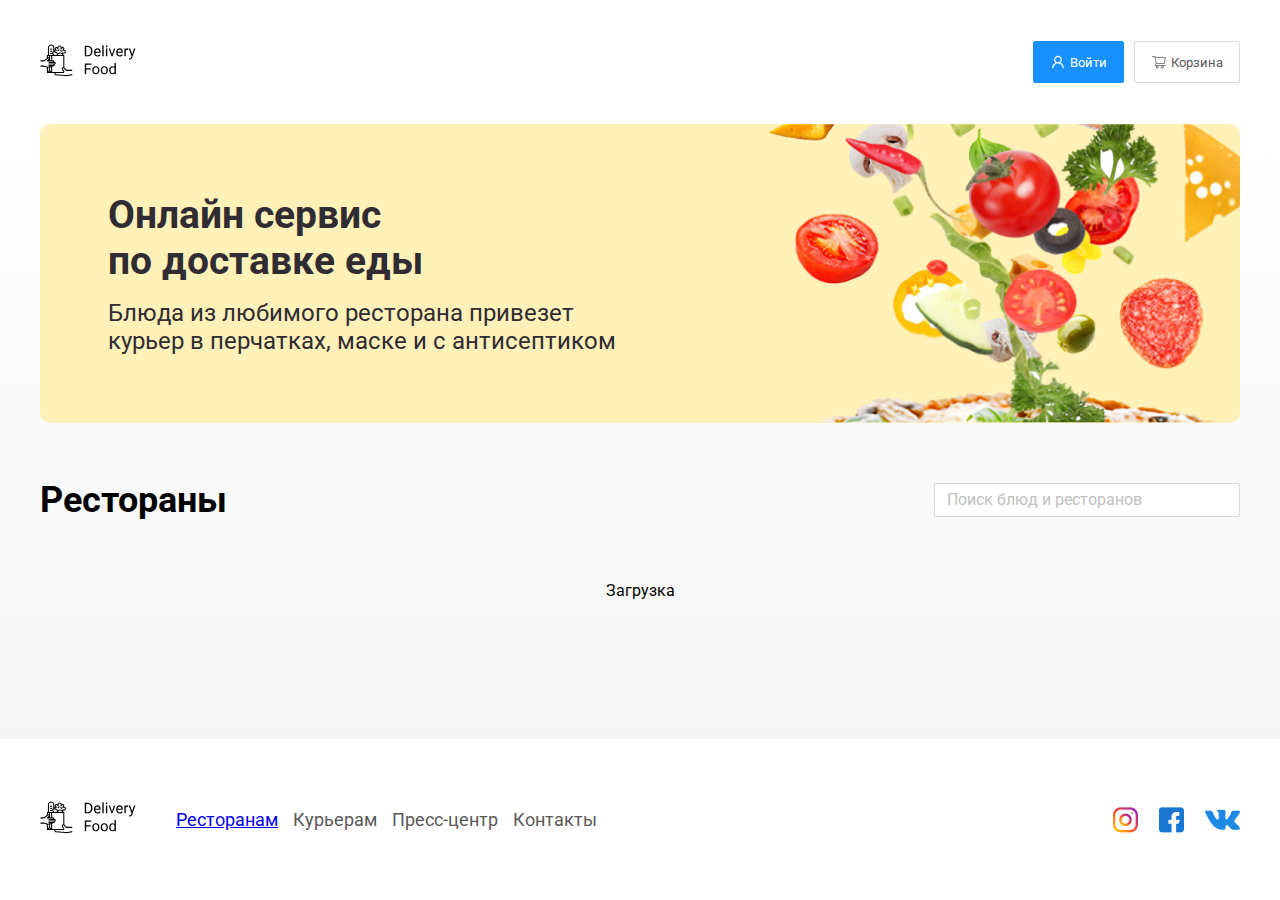
<file: index.html>
<!DOCTYPE html>
<html lang="ru">
<head>
    <meta charset="UTF-8">
    <title>Delivery food</title>
    <meta name="viewport" content="width=device-width, initial-scale=1.0">
    <link rel="stylesheet" href="./style.css">
    <link rel="preconnect" href="https://fonts.googleapis.com">
    <link rel="preconnect" href="https://fonts.gstatic.com" crossorigin>
    <link href="https://fonts.googleapis.com/css2?family=Poppins&family=Roboto:wght@400;700&display=swap"
          rel="stylesheet">
    <script src="./script.js" defer></script>
</head>
<body>
<div class="page-wrapper">
    <header class="header">
        <div class="container">
            <div class="header-box">
                <a href="index.html" class="header-logo">

                    <svg width="100" height="37" viewBox="0 0 101 37" fill="none"
                         xmlns="http://www.w3.org/2000/svg">
                        <path d="M12.2787 6.56271H10.1395V7.6323H12.2787V6.56271Z" fill="black"/>
                        <path d="M12.2787 8.70187H10.1395V9.77146H12.2787V8.70187Z" fill="black"/>
                        <path d="M12.2787 10.841H10.1395V11.9106H12.2787V10.841Z" fill="black"/>
                        <path d="M19.7658 7.0975H18.6962C18.6959 7.38107 18.5831 7.65293 18.3826 7.85344C18.1821 8.05396 17.9102 8.16675 17.6266 8.16709V9.23667C18.1938 9.23603 18.7375 9.01045 19.1386 8.60942C19.5396 8.20839 19.7652 7.66465 19.7658 7.0975Z"
                              fill="black"/>
                        <path d="M22.4398 9.77146V8.70188C22.1563 8.70154 21.8844 8.58875 21.6839 8.38823C21.4834 8.18772 21.3706 7.91586 21.3702 7.63229H20.3007C20.3013 8.19944 20.5269 8.74318 20.9279 9.14421C21.3289 9.54524 21.8727 9.77082 22.4398 9.77146Z"
                              fill="black"/>
                        <path d="M28.0545 33.0505C27.1517 33.2146 26.2308 33.2557 25.3169 33.1728L16.0182 32.3274C15.8687 32.3138 15.7303 32.2431 15.6316 32.13C15.5329 32.0169 15.4816 31.8701 15.4884 31.7202C15.4952 31.5703 15.5595 31.4287 15.6679 31.325C15.7764 31.2212 15.9207 31.1633 16.0707 31.1632H23.2419C23.5965 31.1626 23.9365 31.0214 24.1871 30.7705C24.4378 30.5196 24.5787 30.1796 24.5789 29.8249V29.8124C24.5783 29.5314 24.4871 29.2581 24.3189 29.033L23.0944 27.401C23.0168 27.2972 22.9748 27.1711 22.9745 27.0415V26.9497C22.9745 26.8311 23.0097 26.7152 23.0756 26.6166C23.1414 26.518 23.2351 26.4411 23.3447 26.3957C23.4542 26.3503 23.5748 26.3385 23.6911 26.3616C23.8075 26.3847 23.9143 26.4418 23.9982 26.5257L26.3399 28.8674C26.3896 28.917 26.4485 28.9564 26.5134 28.9833C26.5783 29.0102 26.6478 29.024 26.7181 29.024H32.6008V27.9544H26.9395L24.7546 25.7693C24.6996 25.7145 24.6409 25.6634 24.5789 25.6166V13.515C24.5789 13.3732 24.5225 13.2372 24.4223 13.1369C24.322 13.0366 24.1859 12.9802 24.0441 12.9802H23.5093V11.3759H24.3115C24.8079 11.3759 25.284 11.1787 25.635 10.8276C25.9861 10.4766 26.1833 10.0005 26.1833 9.50409C26.1833 9.00766 25.9861 8.53157 25.635 8.18054C25.284 7.82952 24.8079 7.63231 24.3115 7.63231H24.2562C24.524 7.31148 24.6616 6.90191 24.6421 6.48449C24.6225 6.06708 24.4471 5.67218 24.1505 5.37783C23.8539 5.08347 23.4576 4.91105 23.0401 4.89464C22.6225 4.87823 22.214 5.01902 21.8952 5.28919C21.8446 4.75947 21.5984 4.26763 21.2047 3.9097C20.8109 3.55176 20.2979 3.35343 19.7658 3.35343C19.2336 3.35343 18.7206 3.55176 18.3269 3.9097C17.9331 4.26763 17.6869 4.75947 17.6363 5.28919C17.3175 5.01902 16.909 4.87823 16.4914 4.89464C16.0739 4.91105 15.6777 5.08347 15.3811 5.37783C15.0845 5.67218 14.909 6.06708 14.8895 6.48449C14.8699 6.90191 15.0076 7.31148 15.2753 7.63231H15.22C14.9425 7.63206 14.6684 7.69389 14.4178 7.81327V5.49315C14.4178 4.64213 14.0798 3.82597 13.478 3.22422C12.8763 2.62246 12.0601 2.28439 11.2091 2.28439C10.3581 2.28439 9.54191 2.62246 8.94016 3.22422C8.3384 3.82597 8.00033 4.64213 8.00033 5.49315V12.9802H7.46554C7.32371 12.9802 7.18768 13.0366 7.08739 13.1369C6.98709 13.2372 6.93075 13.3732 6.93075 13.515V15.8666L4.05898 18.3282H0.513245V19.3977H4.25679C4.38444 19.3977 4.50788 19.3521 4.6048 19.269L7.70446 16.6121C8.02312 16.3392 8.42885 16.1891 8.84845 16.189C8.89225 16.189 8.93507 16.202 8.97149 16.2263C9.00791 16.2507 9.03629 16.2853 9.05305 16.3257C9.06981 16.3662 9.07419 16.4107 9.06564 16.4537C9.05709 16.4967 9.03599 16.5361 9.00501 16.5671L7.08738 18.4848C7.01258 18.5596 6.96164 18.6549 6.94101 18.7586C6.92037 18.8624 6.93096 18.9699 6.97144 19.0676C7.01192 19.1653 7.08047 19.2489 7.16842 19.3076C7.25637 19.3664 7.35977 19.3977 7.46554 19.3977H13.0809C13.1518 19.3977 13.2198 19.4259 13.2699 19.4761C13.3201 19.5262 13.3483 19.5942 13.3483 19.6651C13.3483 19.7361 13.3201 19.8041 13.2699 19.8542C13.2198 19.9044 13.1518 19.9325 13.0809 19.9325H9.06992C8.92808 19.9325 8.79206 19.9889 8.69176 20.0892C8.59147 20.1895 8.53513 20.3255 8.53513 20.4673C8.53513 20.6092 8.59147 20.7452 8.69176 20.8455C8.79206 20.9458 8.92808 21.0021 9.06992 21.0021H14.6852C14.7562 21.0021 14.8242 21.0303 14.8743 21.0804C14.9245 21.1306 14.9526 21.1986 14.9526 21.2695C14.9526 21.3404 14.9245 21.4084 14.8743 21.4586C14.8242 21.5087 14.7562 21.5369 14.6852 21.5369H9.06992C8.92808 21.5369 8.79206 21.5933 8.69176 21.6935C8.59147 21.7938 8.53513 21.9299 8.53513 22.0717C8.53513 22.2135 8.59147 22.3496 8.69176 22.4499C8.79206 22.5501 8.92808 22.6065 9.06992 22.6065H13.6157C13.6866 22.6065 13.7546 22.6347 13.8047 22.6848C13.8549 22.735 13.883 22.803 13.883 22.8739C13.883 22.9448 13.8549 23.0128 13.8047 23.063C13.7546 23.1131 13.6866 23.1413 13.6157 23.1413H9.06992C8.92808 23.1413 8.79206 23.1976 8.69176 23.2979C8.59147 23.3982 8.53513 23.5342 8.53513 23.6761C8.53513 23.8179 8.59147 23.9539 8.69176 24.0542C8.79206 24.1545 8.92808 24.2109 9.06992 24.2109H11.7105C11.7187 24.2113 11.7264 24.2147 11.7323 24.2205C11.7381 24.2263 11.7417 24.234 11.7422 24.2422C11.7427 24.2504 11.7401 24.2585 11.735 24.265C11.7299 24.2714 11.7226 24.2758 11.7145 24.2772L8.04218 24.7362L4.40386 23.6967C4.35603 23.683 4.30653 23.6761 4.25679 23.6761H0.513245V24.7457H4.18192L6.93075 25.5311V30.6284H6.93202C6.93151 30.6986 6.94496 30.7683 6.97158 30.8333C6.9982 30.8984 7.03745 30.9575 7.08708 31.0072C7.13671 31.0569 7.19571 31.0963 7.26068 31.1231C7.32564 31.1499 7.39528 31.1635 7.46554 31.1632H14.5248C14.4348 31.4014 14.4011 31.6573 14.4263 31.9107C14.4515 32.1642 14.535 32.4084 14.6702 32.6242C14.8055 32.8401 14.9887 33.0217 15.2058 33.155C15.4228 33.2883 15.6677 33.3696 15.9214 33.3926L25.22 34.2382C25.5584 34.2691 25.8973 34.2845 26.2367 34.2844C26.9105 34.2844 27.5829 34.2238 28.2458 34.1033L32.6964 33.294L32.5051 32.2417L28.0545 33.0505ZM13.3483 10.8411C13.3484 10.6993 13.4048 10.5633 13.5051 10.4631C13.6053 10.3628 13.7413 10.3064 13.883 10.3063H14.9526C15.5198 10.3069 16.0635 10.5325 16.4645 10.9335C16.8656 11.3346 17.0912 11.8783 17.0918 12.4454C17.0916 12.5872 17.0352 12.7232 16.935 12.8234C16.8347 12.9237 16.6988 12.9801 16.557 12.9802H15.4874C14.9203 12.9796 14.3765 12.754 13.9755 12.353C13.5745 11.952 13.3489 11.4082 13.3483 10.8411ZM15.22 8.7019H16.557C16.6628 8.7019 16.7662 8.67054 16.8541 8.61178C16.9421 8.55301 17.0106 8.46949 17.0511 8.37176C17.0916 8.27404 17.1022 8.16651 17.0815 8.06277C17.0609 7.95903 17.01 7.86373 16.9352 7.78894L16.133 6.98675C16.0773 6.93107 16.0331 6.86496 16.003 6.79221C15.9729 6.71946 15.9573 6.64148 15.9573 6.56273C15.9573 6.48398 15.9729 6.406 16.003 6.33325C16.0331 6.2605 16.0773 6.19439 16.133 6.13871C16.1887 6.08302 16.2548 6.03885 16.3275 6.00872C16.4003 5.97858 16.4783 5.96307 16.557 5.96307C16.6358 5.96307 16.7137 5.97858 16.7865 6.00872C16.8592 6.03885 16.9253 6.08302 16.981 6.13871L17.7832 6.94089C17.858 7.01569 17.9533 7.06663 18.057 7.08726C18.1608 7.1079 18.2683 7.09731 18.366 7.05683C18.4638 7.01635 18.5473 6.9478 18.6061 6.85985C18.6648 6.7719 18.6962 6.6685 18.6962 6.56273V5.49315C18.6962 5.20947 18.8089 4.93742 19.0094 4.73684C19.21 4.53625 19.4821 4.42356 19.7658 4.42356C20.0494 4.42356 20.3215 4.53625 20.5221 4.73684C20.7227 4.93742 20.8353 5.20947 20.8353 5.49315V6.56273C20.8353 6.6685 20.8667 6.7719 20.9255 6.85985C20.9842 6.9478 21.0678 7.01635 21.1655 7.05683C21.2632 7.09731 21.3707 7.1079 21.4745 7.08726C21.5782 7.06663 21.6735 7.01569 21.7483 6.94089L22.5505 6.13871C22.6062 6.08302 22.6723 6.03885 22.745 6.00872C22.8178 5.97858 22.8958 5.96307 22.9745 5.96307C23.0533 5.96307 23.1312 5.97858 23.204 6.00872C23.2767 6.03885 23.3428 6.08302 23.3985 6.13871C23.4542 6.19439 23.4984 6.2605 23.5285 6.33325C23.5587 6.406 23.5742 6.48398 23.5742 6.56273C23.5742 6.64148 23.5587 6.71946 23.5285 6.79221C23.4984 6.86496 23.4542 6.93107 23.3985 6.98675L22.5963 7.78894C22.5215 7.86373 22.4706 7.95903 22.45 8.06277C22.4293 8.16651 22.4399 8.27404 22.4804 8.37176C22.5209 8.46949 22.5894 8.55301 22.6774 8.61178C22.7653 8.67054 22.8687 8.7019 22.9745 8.7019H24.3115C24.5242 8.7019 24.7283 8.78641 24.8787 8.93685C25.0292 9.08729 25.1137 9.29133 25.1137 9.50409C25.1137 9.71684 25.0292 9.92088 24.8787 10.0713C24.7283 10.2218 24.5242 10.3063 24.3115 10.3063H22.9745C22.8327 10.3063 22.6966 10.3626 22.5964 10.4629C22.4961 10.5632 22.4397 10.6992 22.4397 10.8411V11.1259C21.8157 10.5655 20.9967 10.2723 20.1588 10.3094C19.3208 10.3466 18.531 10.711 17.959 11.3245C17.7298 10.7119 17.3192 10.1839 16.782 9.81081C16.2448 9.43776 15.6066 9.23747 14.9526 9.23669H14.4646C14.52 9.08049 14.6223 8.94524 14.7575 8.84949C14.8928 8.75374 15.0543 8.70218 15.22 8.7019ZM22.372 12.9802H18.2291C18.3475 12.5209 18.6153 12.1139 18.9903 11.8233C19.3652 11.5327 19.8262 11.375 20.3006 11.375C20.7749 11.375 21.2359 11.5327 21.6108 11.8233C21.9858 12.1139 22.2536 12.5209 22.372 12.9802ZM9.06992 5.49315C9.06992 4.9258 9.29529 4.3817 9.69647 3.98053C10.0976 3.57935 10.6417 3.35398 11.2091 3.35398C11.7764 3.35398 12.3205 3.57935 12.7217 3.98053C13.1229 4.3817 13.3483 4.9258 13.3483 5.49315V9.32867C13.0357 9.43958 12.7651 9.64448 12.5736 9.91525C12.3821 10.186 12.2791 10.5094 12.2787 10.8411C12.2781 11.6309 12.5701 12.393 13.0983 12.9802H9.06992V5.49315ZM10.1395 14.0498H11.2091V18.3282H10.1395V14.0498ZM8.84845 15.1194C8.56074 15.1195 8.27474 15.1636 8.00033 15.25V14.0498H9.06992V15.1398C8.99682 15.1267 8.92272 15.1198 8.84845 15.1194ZM9.06992 18.0149V18.3282H8.7566L9.06992 18.0149ZM10.1395 25.552L11.2091 25.4183V29.3372L10.1395 28.2676V25.552ZM8.06665 25.8111L9.06992 25.6857V28.2677L8.00033 29.3373V25.8152C8.0225 25.8152 8.04465 25.8138 8.06665 25.8111ZM8.7566 30.0936L9.60471 29.2455L10.4528 30.0936H8.7566ZM12.2787 25.1879C12.4415 25.09 12.5763 24.9516 12.67 24.7863C12.7637 24.6209 12.8131 24.4342 12.8135 24.2442C12.8135 24.233 12.8135 24.2219 12.8129 24.2107H13.6157C13.8157 24.2106 14.0131 24.1657 14.1935 24.0792C14.3738 23.9927 14.5325 23.8668 14.6578 23.7109C14.7831 23.5549 14.8718 23.3729 14.9174 23.1781C14.963 22.9834 14.9643 22.7809 14.9213 22.5855C15.2502 22.5265 15.545 22.3466 15.7478 22.0811C15.9506 21.8156 16.0467 21.4838 16.0171 21.151C15.9875 20.8182 15.8343 20.5086 15.5878 20.2831C15.3413 20.0576 15.0193 19.9325 14.6852 19.9325H14.3911C14.4306 19.7383 14.4264 19.5377 14.3789 19.3452C14.3313 19.1528 14.2416 18.9733 14.1162 18.8198C13.9909 18.6663 13.8329 18.5425 13.6539 18.4575C13.4748 18.3725 13.2791 18.3283 13.0809 18.3282H12.2787V14.0498H23.5093V25.2821C23.0784 25.2994 22.6708 25.4825 22.3718 25.7933C22.0728 26.1041 21.9055 26.5185 21.9049 26.9497V27.0415C21.9057 27.4026 22.0229 27.7538 22.2392 28.0431L23.4636 29.6748C23.4933 29.7146 23.5094 29.7628 23.5095 29.8124V29.8249C23.5096 29.896 23.4815 29.9642 23.4313 30.0146C23.3811 30.065 23.313 30.0934 23.2419 30.0936H12.2787V25.1879Z"
                              fill="black"/>
                        <path d="M45.2378 14.2844V3.62033H48.248C49.1758 3.62033 49.9961 3.82541 50.709 4.23557C51.4219 4.64572 51.9712 5.22922 52.3569 5.98605C52.7476 6.74289 52.9453 7.61203 52.9502 8.59348V9.27463C52.9502 10.2805 52.7549 11.1618 52.3643 11.9187C51.9785 12.6755 51.4243 13.2566 50.7017 13.6618C49.9839 14.0671 49.1465 14.2746 48.1895 14.2844H45.2378ZM46.644 4.77756V13.1345H48.1235C49.2075 13.1345 50.0498 12.7976 50.6504 12.1237C51.2559 11.4499 51.5586 10.4904 51.5586 9.24533V8.62277C51.5586 7.41183 51.2729 6.47189 50.7017 5.80295C50.1353 5.12912 49.3296 4.78732 48.2847 4.77756H46.644ZM58.1577 14.4309C57.0835 14.4309 56.2095 14.0793 55.5356 13.3762C54.8618 12.6682 54.5249 11.7234 54.5249 10.5417V10.2927C54.5249 9.50656 54.6738 8.80588 54.9717 8.19064C55.2744 7.57053 55.6943 7.08713 56.2314 6.74045C56.7734 6.38889 57.3594 6.2131 57.9893 6.2131C59.0195 6.2131 59.8203 6.55246 60.3916 7.23117C60.9629 7.90988 61.2485 8.88156 61.2485 10.1462V10.7102H55.8799C55.8994 11.4914 56.1265 12.1237 56.561 12.6071C57.0005 13.0857 57.5571 13.3249 58.231 13.3249C58.7095 13.3249 59.1147 13.2273 59.4468 13.032C59.7788 12.8366 60.0693 12.5779 60.3184 12.2556L61.146 12.9001C60.4819 13.9206 59.4858 14.4309 58.1577 14.4309ZM57.9893 7.32639C57.4424 7.32639 56.9834 7.52658 56.6123 7.92697C56.2412 8.32248 56.0117 8.87912 55.9238 9.59689H59.8936V9.49435C59.8545 8.80588 59.6689 8.27365 59.3369 7.89767C59.0049 7.51682 58.5557 7.32639 57.9893 7.32639ZM64.2954 14.2844H62.9404V3.03439H64.2954V14.2844ZM67.9429 14.2844H66.5879V6.35959H67.9429V14.2844ZM66.478 4.25754C66.478 4.03781 66.5439 3.85226 66.6758 3.7009C66.8125 3.54953 67.0127 3.47385 67.2764 3.47385C67.54 3.47385 67.7402 3.54953 67.877 3.7009C68.0137 3.85226 68.082 4.03781 68.082 4.25754C68.082 4.47726 68.0137 4.66037 67.877 4.80685C67.7402 4.95334 67.54 5.02658 67.2764 5.02658C67.0127 5.02658 66.8125 4.95334 66.6758 4.80685C66.5439 4.66037 66.478 4.47726 66.478 4.25754ZM72.7329 12.446L74.6958 6.35959H76.0801L73.2383 14.2844H72.2056L69.3345 6.35959H70.7188L72.7329 12.446ZM80.5698 14.4309C79.4956 14.4309 78.6216 14.0793 77.9478 13.3762C77.2739 12.6682 76.937 11.7234 76.937 10.5417V10.2927C76.937 9.50656 77.0859 8.80588 77.3838 8.19064C77.6865 7.57053 78.1064 7.08713 78.6436 6.74045C79.1855 6.38889 79.7715 6.2131 80.4014 6.2131C81.4316 6.2131 82.2324 6.55246 82.8037 7.23117C83.375 7.90988 83.6606 8.88156 83.6606 10.1462V10.7102H78.292C78.3115 11.4914 78.5386 12.1237 78.9731 12.6071C79.4126 13.0857 79.9692 13.3249 80.6431 13.3249C81.1216 13.3249 81.5269 13.2273 81.8589 13.032C82.1909 12.8366 82.4814 12.5779 82.7305 12.2556L83.5581 12.9001C82.894 13.9206 81.8979 14.4309 80.5698 14.4309ZM80.4014 7.32639C79.8545 7.32639 79.3955 7.52658 79.0244 7.92697C78.6533 8.32248 78.4238 8.87912 78.3359 9.59689H82.3057V9.49435C82.2666 8.80588 82.0811 8.27365 81.749 7.89767C81.417 7.51682 80.9678 7.32639 80.4014 7.32639ZM89.0659 7.57541C88.8608 7.54123 88.6387 7.52414 88.3994 7.52414C87.5107 7.52414 86.9077 7.90256 86.5903 8.65939V14.2844H85.2354V6.35959H86.5537L86.5757 7.27512C87.02 6.56711 87.6499 6.2131 88.4653 6.2131C88.729 6.2131 88.9292 6.24728 89.0659 6.31564V7.57541ZM93.043 12.2995L94.8887 6.35959H96.3389L93.1528 15.5075C92.6597 16.8259 91.876 17.4851 90.8018 17.4851L90.5454 17.4631L90.04 17.3679V16.2693L90.4062 16.2986C90.8652 16.2986 91.2217 16.2058 91.4756 16.0202C91.7344 15.8347 91.9468 15.4953 92.1128 15.0022L92.4131 14.1965L89.5859 6.35959H91.0654L93.043 12.2995ZM51.1191 27.5749H46.644V32.2844H45.2378V21.6203H51.8442V22.7776H46.644V26.425H51.1191V27.5749ZM52.7964 28.2487C52.7964 27.4724 52.9478 26.7741 53.2505 26.154C53.5581 25.5339 53.9829 25.0554 54.5249 24.7185C55.0718 24.3816 55.6943 24.2131 56.3926 24.2131C57.4717 24.2131 58.3433 24.5866 59.0073 25.3337C59.6763 26.0808 60.0107 27.0744 60.0107 28.3147V28.4099C60.0107 29.1814 59.8618 29.8747 59.564 30.49C59.271 31.1003 58.8486 31.5764 58.2969 31.9182C57.75 32.26 57.1201 32.4309 56.4072 32.4309C55.333 32.4309 54.4614 32.0573 53.7925 31.3103C53.1284 30.5632 52.7964 29.5744 52.7964 28.344V28.2487ZM54.1587 28.4099C54.1587 29.2888 54.3613 29.9944 54.7666 30.5266C55.1768 31.0588 55.7236 31.3249 56.4072 31.3249C57.0957 31.3249 57.6426 31.0564 58.0479 30.5193C58.4531 29.9773 58.6558 29.2204 58.6558 28.2487C58.6558 27.3796 58.4482 26.6765 58.0332 26.1394C57.623 25.5974 57.0762 25.3264 56.3926 25.3264C55.7236 25.3264 55.1841 25.5925 54.7739 26.1247C54.3638 26.657 54.1587 27.4187 54.1587 28.4099ZM61.3511 28.2487C61.3511 27.4724 61.5024 26.7741 61.8052 26.154C62.1128 25.5339 62.5376 25.0554 63.0796 24.7185C63.6265 24.3816 64.249 24.2131 64.9473 24.2131C66.0264 24.2131 66.8979 24.5866 67.562 25.3337C68.231 26.0808 68.5654 27.0744 68.5654 28.3147V28.4099C68.5654 29.1814 68.4165 29.8747 68.1187 30.49C67.8257 31.1003 67.4033 31.5764 66.8516 31.9182C66.3047 32.26 65.6748 32.4309 64.9619 32.4309C63.8877 32.4309 63.0161 32.0573 62.3472 31.3103C61.6831 30.5632 61.3511 29.5744 61.3511 28.344V28.2487ZM62.7134 28.4099C62.7134 29.2888 62.916 29.9944 63.3213 30.5266C63.7314 31.0588 64.2783 31.3249 64.9619 31.3249C65.6504 31.3249 66.1973 31.0564 66.6025 30.5193C67.0078 29.9773 67.2104 29.2204 67.2104 28.2487C67.2104 27.3796 67.0029 26.6765 66.5879 26.1394C66.1777 25.5974 65.6309 25.3264 64.9473 25.3264C64.2783 25.3264 63.7388 25.5925 63.3286 26.1247C62.9185 26.657 62.7134 27.4187 62.7134 28.4099ZM69.9351 28.2561C69.9351 27.0403 70.2231 26.0637 70.7993 25.3264C71.3755 24.5842 72.1299 24.2131 73.0625 24.2131C73.9902 24.2131 74.7251 24.5305 75.2671 25.1653V21.0344H76.6221V32.2844H75.377L75.311 31.4348C74.769 32.0988 74.0146 32.4309 73.0479 32.4309C72.1299 32.4309 71.3804 32.0549 70.7993 31.3029C70.2231 30.551 69.9351 29.5695 69.9351 28.3586V28.2561ZM71.29 28.4099C71.29 29.3083 71.4756 30.0114 71.8467 30.5193C72.2178 31.0271 72.7305 31.281 73.3848 31.281C74.2441 31.281 74.8716 30.8952 75.2671 30.1237V26.4836C74.8618 25.7365 74.2393 25.363 73.3994 25.363C72.7354 25.363 72.2178 25.6194 71.8467 26.132C71.4756 26.6447 71.29 27.404 71.29 28.4099Z"
                              fill="black"/>
                    </svg>
                </a>

                <div class="header-controls">
                    <button class="btn btn-primary">
                        <svg width="16" height="24" viewBox="0 0 16 24" fill="none" xmlns="http://www.w3.org/2000/svg">
                            <path d="M13.4143 15.9312C13.1196 15.2331 12.6919 14.5989 12.155 14.0641C11.6197 13.5277 10.9856 13.1 10.2878 12.8047C10.2815 12.8016 10.2753 12.8 10.269 12.7969C11.2425 12.0938 11.8753 10.9484 11.8753 9.65625C11.8753 7.51562 10.1409 5.78125 8.00028 5.78125C5.85966 5.78125 4.12528 7.51562 4.12528 9.65625C4.12528 10.9484 4.7581 12.0937 5.73153 12.7984C5.72528 12.8016 5.71903 12.8031 5.71278 12.8062C5.01278 13.1016 4.38466 13.525 3.8456 14.0656C3.3092 14.6009 2.88154 15.235 2.58622 15.9328C2.2961 16.616 2.13963 17.3485 2.12528 18.0906C2.12487 18.1073 2.12779 18.1239 2.13389 18.1394C2.13998 18.1549 2.14912 18.1691 2.16077 18.181C2.17242 18.193 2.18634 18.2025 2.20171 18.2089C2.21709 18.2154 2.2336 18.2188 2.25028 18.2188H3.18778C3.25653 18.2188 3.31122 18.1641 3.31278 18.0969C3.34403 16.8906 3.82841 15.7609 4.68466 14.9047C5.5706 14.0188 6.74716 13.5312 8.00028 13.5312C9.25341 13.5312 10.43 14.0188 11.3159 14.9047C12.1722 15.7609 12.6565 16.8906 12.6878 18.0969C12.6893 18.1656 12.744 18.2188 12.8128 18.2188H13.7503C13.767 18.2188 13.7835 18.2154 13.7989 18.2089C13.8142 18.2025 13.8281 18.193 13.8398 18.181C13.8514 18.1691 13.8606 18.1549 13.8667 18.1394C13.8728 18.1239 13.8757 18.1073 13.8753 18.0906C13.8597 17.3438 13.705 16.6172 13.4143 15.9312ZM8.00028 12.3438C7.2831 12.3438 6.6081 12.0641 6.10028 11.5563C5.59247 11.0484 5.31278 10.3734 5.31278 9.65625C5.31278 8.93906 5.59247 8.26406 6.10028 7.75625C6.6081 7.24844 7.2831 6.96875 8.00028 6.96875C8.71747 6.96875 9.39247 7.24844 9.90028 7.75625C10.4081 8.26406 10.6878 8.93906 10.6878 9.65625C10.6878 10.3734 10.4081 11.0484 9.90028 11.5563C9.39247 12.0641 8.71747 12.3438 8.00028 12.3438Z"
                                  fill="white"/>
                        </svg>
                        Войти
                    </button>
                    <button class="btn btn-outlined" id="cardBtn">
                        <svg width="16" height="24" viewBox="0 0 16 24" fill="none" xmlns="http://www.w3.org/2000/svg">
                            <path d="M14.4202 14.9672H5.11549L5.58268 14.0156L13.3452 14.0016C13.6077 14.0016 13.8327 13.8141 13.8796 13.5547L14.9546 7.5375C14.9827 7.37969 14.9405 7.21719 14.8374 7.09375C14.7864 7.033 14.7228 6.98407 14.6511 6.95034C14.5793 6.91661 14.501 6.8989 14.4217 6.89844L4.54674 6.86562L4.46237 6.46875C4.40924 6.21562 4.18112 6.03125 3.92174 6.03125H1.50768C1.36139 6.03125 1.2211 6.08936 1.11766 6.1928C1.01423 6.29624 0.956116 6.43653 0.956116 6.58281C0.956116 6.7291 1.01423 6.86939 1.11766 6.97283C1.2211 7.07626 1.36139 7.13438 1.50768 7.13438H3.47487L3.84362 8.8875L4.75143 13.2828L3.58268 15.1906C3.52198 15.2725 3.48543 15.3698 3.47714 15.4714C3.46886 15.573 3.48918 15.675 3.5358 15.7656C3.62955 15.9516 3.81862 16.0688 4.02799 16.0688H5.00924C4.80005 16.3466 4.68706 16.685 4.68737 17.0328C4.68737 17.9172 5.40612 18.6359 6.29049 18.6359C7.17487 18.6359 7.89362 17.9172 7.89362 17.0328C7.89362 16.6844 7.77799 16.3453 7.57174 16.0688H10.0889C9.87974 16.3466 9.76675 16.685 9.76705 17.0328C9.76705 17.9172 10.4858 18.6359 11.3702 18.6359C12.2546 18.6359 12.9733 17.9172 12.9733 17.0328C12.9733 16.6844 12.8577 16.3453 12.6514 16.0688H14.4217C14.7249 16.0688 14.9733 15.8219 14.9733 15.5172C14.9724 15.3711 14.9137 15.2312 14.8101 15.1282C14.7065 15.0251 14.5663 14.9673 14.4202 14.9672ZM4.77643 7.95312L13.7733 7.98281L12.8921 12.9172L5.82486 12.9297L4.77643 7.95312ZM6.29049 17.5266C6.01862 17.5266 5.79674 17.3047 5.79674 17.0328C5.79674 16.7609 6.01862 16.5391 6.29049 16.5391C6.56237 16.5391 6.78424 16.7609 6.78424 17.0328C6.78424 17.1638 6.73222 17.2894 6.63962 17.3819C6.54703 17.4745 6.42144 17.5266 6.29049 17.5266ZM11.3702 17.5266C11.0983 17.5266 10.8764 17.3047 10.8764 17.0328C10.8764 16.7609 11.0983 16.5391 11.3702 16.5391C11.6421 16.5391 11.8639 16.7609 11.8639 17.0328C11.8639 17.1638 11.8119 17.2894 11.7193 17.3819C11.6267 17.4745 11.5011 17.5266 11.3702 17.5266Z"
                                  fill="#8C8C8C"/>
                        </svg>
                        Корзина
                    </button>
                </div>
            </div>
        </div>

    </header>
    <main class="main">
        <section class="banner">
            <div class="container">
                <div class="banner-item">
                    <h2 class="banner-item--title">
                        Онлайн cервис <br> по доставке еды
                    </h2>
                    <p class="banner-item--subtitle">
                        Блюда из любимого ресторана привезет курьер в перчатках, маске и с антисептиком
                    </p>
                </div>
            </div>
        </section>
        <section class="products">
            <div class="container">
                <div class="products-header">
                    <h3 class="products-header--title">
                        Рестораны
                    </h3>
                    <input type="text" class="products-header--search" placeholder="Поиск блюд и ресторанов"/>
                </div>
                <div class="products-wrapper" id="rests-wrapper">
                    <!--Вывод ресторанов-->
                </div>
            </div>

        </section>

    </main>

    <div class="card-modal__overlay">
        <div class="card-modal">
            <div class="card-modal__header">
                <h2 class="card-modal__header--title">
                    Корзина
                </h2>
                <span class="card-modal__header--close">
                    <img src="./images/icon/close.svg" alt="close">
                </span>
            </div>
            <div class="card-modal__body">
                <div class="card-item">
                    <p class="card-item__title">
                        Ролл угорь стандарт
                    </p>
                    <div class="card-item__controls">
                        <div class="card-item__controls--count--price">
                            250р.
                        </div>
                        <button class="btn btn-outlined">
                            -
                        </button>
                        <div class="card-item__controls--count">
                            1
                        </div>
                        <button class="btn btn-outlined">
                            +
                        </button>
                    </div>
                </div>
                <div class="card-item">
                    <p class="card-item__title">
                        Ролл угорь стандарт
                    </p>
                    <div class="card-item__controls">
                        <div class="card-item__controls--count--price">
                            250р.
                        </div>
                        <button class="btn btn-outlined">
                            -
                        </button>
                        <div class="card-item__controls--count">
                            1
                        </div>
                        <button class="btn btn-outlined">
                            +
                        </button>
                    </div>
                </div>
                <div class="card-item">
                    <p class="card-item__title">
                        Ролл угорь стандарт
                    </p>
                    <div class="card-item__controls">
                        <div class="card-item__controls--count--price">
                            250р.
                        </div>
                        <button class="btn btn-outlined">
                            -
                        </button>
                        <div class="card-item__controls--count">
                            1
                        </div>
                        <button class="btn btn-outlined">
                            +
                        </button>
                    </div>
                </div>
                <div class="card-item">
                    <p class="card-item__title">
                        Ролл угорь стандарт
                    </p>
                    <div class="card-item__controls">
                        <div class="card-item__controls--count--price">
                            250р.
                        </div>
                        <button class="btn btn-outlined">
                            -
                        </button>
                        <div class="card-item__controls--count">
                            1
                        </div>
                        <button class="btn btn-outlined">
                            +
                        </button>
                    </div>
                </div>
            </div>
            <div class="card-modal__footer">
                <div class="card-modal__footer--price">
                    1250р.
                </div>
                <div class="card-modal__footer--controls">
                    <button class="btn btn-primary">Оформить заказ
                    </button>
                    <button class="btn btn-outlined">
                        Отмена
                    </button>
                </div>
            </div>
        </div>
    </div>


    <footer class="footer">
        <div class="container">
            <div class="footer-box">
                <div class="footer-logo logo">
                    <a href="index.html">
                        <svg width="100" height="37" viewBox="0 0 101 37" fill="none"
                             xmlns="http://www.w3.org/2000/svg">
                            <path d="M12.2787 6.56271H10.1395V7.6323H12.2787V6.56271Z" fill="black"/>
                            <path d="M12.2787 8.70187H10.1395V9.77146H12.2787V8.70187Z" fill="black"/>
                            <path d="M12.2787 10.841H10.1395V11.9106H12.2787V10.841Z" fill="black"/>
                            <path d="M19.7658 7.0975H18.6962C18.6959 7.38107 18.5831 7.65293 18.3826 7.85344C18.1821 8.05396 17.9102 8.16675 17.6266 8.16709V9.23667C18.1938 9.23603 18.7375 9.01045 19.1386 8.60942C19.5396 8.20839 19.7652 7.66465 19.7658 7.0975Z"
                                  fill="black"/>
                            <path d="M22.4398 9.77146V8.70188C22.1563 8.70154 21.8844 8.58875 21.6839 8.38823C21.4834 8.18772 21.3706 7.91586 21.3702 7.63229H20.3007C20.3013 8.19944 20.5269 8.74318 20.9279 9.14421C21.3289 9.54524 21.8727 9.77082 22.4398 9.77146Z"
                                  fill="black"/>
                            <path d="M28.0545 33.0505C27.1517 33.2146 26.2308 33.2557 25.3169 33.1728L16.0182 32.3274C15.8687 32.3138 15.7303 32.2431 15.6316 32.13C15.5329 32.0169 15.4816 31.8701 15.4884 31.7202C15.4952 31.5703 15.5595 31.4287 15.6679 31.325C15.7764 31.2212 15.9207 31.1633 16.0707 31.1632H23.2419C23.5965 31.1626 23.9365 31.0214 24.1871 30.7705C24.4378 30.5196 24.5787 30.1796 24.5789 29.8249V29.8124C24.5783 29.5314 24.4871 29.2581 24.3189 29.033L23.0944 27.401C23.0168 27.2972 22.9748 27.1711 22.9745 27.0415V26.9497C22.9745 26.8311 23.0097 26.7152 23.0756 26.6166C23.1414 26.518 23.2351 26.4411 23.3447 26.3957C23.4542 26.3503 23.5748 26.3385 23.6911 26.3616C23.8075 26.3847 23.9143 26.4418 23.9982 26.5257L26.3399 28.8674C26.3896 28.917 26.4485 28.9564 26.5134 28.9833C26.5783 29.0102 26.6478 29.024 26.7181 29.024H32.6008V27.9544H26.9395L24.7546 25.7693C24.6996 25.7145 24.6409 25.6634 24.5789 25.6166V13.515C24.5789 13.3732 24.5225 13.2372 24.4223 13.1369C24.322 13.0366 24.1859 12.9802 24.0441 12.9802H23.5093V11.3759H24.3115C24.8079 11.3759 25.284 11.1787 25.635 10.8276C25.9861 10.4766 26.1833 10.0005 26.1833 9.50409C26.1833 9.00766 25.9861 8.53157 25.635 8.18054C25.284 7.82952 24.8079 7.63231 24.3115 7.63231H24.2562C24.524 7.31148 24.6616 6.90191 24.6421 6.48449C24.6225 6.06708 24.4471 5.67218 24.1505 5.37783C23.8539 5.08347 23.4576 4.91105 23.0401 4.89464C22.6225 4.87823 22.214 5.01902 21.8952 5.28919C21.8446 4.75947 21.5984 4.26763 21.2047 3.9097C20.8109 3.55176 20.2979 3.35343 19.7658 3.35343C19.2336 3.35343 18.7206 3.55176 18.3269 3.9097C17.9331 4.26763 17.6869 4.75947 17.6363 5.28919C17.3175 5.01902 16.909 4.87823 16.4914 4.89464C16.0739 4.91105 15.6777 5.08347 15.3811 5.37783C15.0845 5.67218 14.909 6.06708 14.8895 6.48449C14.8699 6.90191 15.0076 7.31148 15.2753 7.63231H15.22C14.9425 7.63206 14.6684 7.69389 14.4178 7.81327V5.49315C14.4178 4.64213 14.0798 3.82597 13.478 3.22422C12.8763 2.62246 12.0601 2.28439 11.2091 2.28439C10.3581 2.28439 9.54191 2.62246 8.94016 3.22422C8.3384 3.82597 8.00033 4.64213 8.00033 5.49315V12.9802H7.46554C7.32371 12.9802 7.18768 13.0366 7.08739 13.1369C6.98709 13.2372 6.93075 13.3732 6.93075 13.515V15.8666L4.05898 18.3282H0.513245V19.3977H4.25679C4.38444 19.3977 4.50788 19.3521 4.6048 19.269L7.70446 16.6121C8.02312 16.3392 8.42885 16.1891 8.84845 16.189C8.89225 16.189 8.93507 16.202 8.97149 16.2263C9.00791 16.2507 9.03629 16.2853 9.05305 16.3257C9.06981 16.3662 9.07419 16.4107 9.06564 16.4537C9.05709 16.4967 9.03599 16.5361 9.00501 16.5671L7.08738 18.4848C7.01258 18.5596 6.96164 18.6549 6.94101 18.7586C6.92037 18.8624 6.93096 18.9699 6.97144 19.0676C7.01192 19.1653 7.08047 19.2489 7.16842 19.3076C7.25637 19.3664 7.35977 19.3977 7.46554 19.3977H13.0809C13.1518 19.3977 13.2198 19.4259 13.2699 19.4761C13.3201 19.5262 13.3483 19.5942 13.3483 19.6651C13.3483 19.7361 13.3201 19.8041 13.2699 19.8542C13.2198 19.9044 13.1518 19.9325 13.0809 19.9325H9.06992C8.92808 19.9325 8.79206 19.9889 8.69176 20.0892C8.59147 20.1895 8.53513 20.3255 8.53513 20.4673C8.53513 20.6092 8.59147 20.7452 8.69176 20.8455C8.79206 20.9458 8.92808 21.0021 9.06992 21.0021H14.6852C14.7562 21.0021 14.8242 21.0303 14.8743 21.0804C14.9245 21.1306 14.9526 21.1986 14.9526 21.2695C14.9526 21.3404 14.9245 21.4084 14.8743 21.4586C14.8242 21.5087 14.7562 21.5369 14.6852 21.5369H9.06992C8.92808 21.5369 8.79206 21.5933 8.69176 21.6935C8.59147 21.7938 8.53513 21.9299 8.53513 22.0717C8.53513 22.2135 8.59147 22.3496 8.69176 22.4499C8.79206 22.5501 8.92808 22.6065 9.06992 22.6065H13.6157C13.6866 22.6065 13.7546 22.6347 13.8047 22.6848C13.8549 22.735 13.883 22.803 13.883 22.8739C13.883 22.9448 13.8549 23.0128 13.8047 23.063C13.7546 23.1131 13.6866 23.1413 13.6157 23.1413H9.06992C8.92808 23.1413 8.79206 23.1976 8.69176 23.2979C8.59147 23.3982 8.53513 23.5342 8.53513 23.6761C8.53513 23.8179 8.59147 23.9539 8.69176 24.0542C8.79206 24.1545 8.92808 24.2109 9.06992 24.2109H11.7105C11.7187 24.2113 11.7264 24.2147 11.7323 24.2205C11.7381 24.2263 11.7417 24.234 11.7422 24.2422C11.7427 24.2504 11.7401 24.2585 11.735 24.265C11.7299 24.2714 11.7226 24.2758 11.7145 24.2772L8.04218 24.7362L4.40386 23.6967C4.35603 23.683 4.30653 23.6761 4.25679 23.6761H0.513245V24.7457H4.18192L6.93075 25.5311V30.6284H6.93202C6.93151 30.6986 6.94496 30.7683 6.97158 30.8333C6.9982 30.8984 7.03745 30.9575 7.08708 31.0072C7.13671 31.0569 7.19571 31.0963 7.26068 31.1231C7.32564 31.1499 7.39528 31.1635 7.46554 31.1632H14.5248C14.4348 31.4014 14.4011 31.6573 14.4263 31.9107C14.4515 32.1642 14.535 32.4084 14.6702 32.6242C14.8055 32.8401 14.9887 33.0217 15.2058 33.155C15.4228 33.2883 15.6677 33.3696 15.9214 33.3926L25.22 34.2382C25.5584 34.2691 25.8973 34.2845 26.2367 34.2844C26.9105 34.2844 27.5829 34.2238 28.2458 34.1033L32.6964 33.294L32.5051 32.2417L28.0545 33.0505ZM13.3483 10.8411C13.3484 10.6993 13.4048 10.5633 13.5051 10.4631C13.6053 10.3628 13.7413 10.3064 13.883 10.3063H14.9526C15.5198 10.3069 16.0635 10.5325 16.4645 10.9335C16.8656 11.3346 17.0912 11.8783 17.0918 12.4454C17.0916 12.5872 17.0352 12.7232 16.935 12.8234C16.8347 12.9237 16.6988 12.9801 16.557 12.9802H15.4874C14.9203 12.9796 14.3765 12.754 13.9755 12.353C13.5745 11.952 13.3489 11.4082 13.3483 10.8411ZM15.22 8.7019H16.557C16.6628 8.7019 16.7662 8.67054 16.8541 8.61178C16.9421 8.55301 17.0106 8.46949 17.0511 8.37176C17.0916 8.27404 17.1022 8.16651 17.0815 8.06277C17.0609 7.95903 17.01 7.86373 16.9352 7.78894L16.133 6.98675C16.0773 6.93107 16.0331 6.86496 16.003 6.79221C15.9729 6.71946 15.9573 6.64148 15.9573 6.56273C15.9573 6.48398 15.9729 6.406 16.003 6.33325C16.0331 6.2605 16.0773 6.19439 16.133 6.13871C16.1887 6.08302 16.2548 6.03885 16.3275 6.00872C16.4003 5.97858 16.4783 5.96307 16.557 5.96307C16.6358 5.96307 16.7137 5.97858 16.7865 6.00872C16.8592 6.03885 16.9253 6.08302 16.981 6.13871L17.7832 6.94089C17.858 7.01569 17.9533 7.06663 18.057 7.08726C18.1608 7.1079 18.2683 7.09731 18.366 7.05683C18.4638 7.01635 18.5473 6.9478 18.6061 6.85985C18.6648 6.7719 18.6962 6.6685 18.6962 6.56273V5.49315C18.6962 5.20947 18.8089 4.93742 19.0094 4.73684C19.21 4.53625 19.4821 4.42356 19.7658 4.42356C20.0494 4.42356 20.3215 4.53625 20.5221 4.73684C20.7227 4.93742 20.8353 5.20947 20.8353 5.49315V6.56273C20.8353 6.6685 20.8667 6.7719 20.9255 6.85985C20.9842 6.9478 21.0678 7.01635 21.1655 7.05683C21.2632 7.09731 21.3707 7.1079 21.4745 7.08726C21.5782 7.06663 21.6735 7.01569 21.7483 6.94089L22.5505 6.13871C22.6062 6.08302 22.6723 6.03885 22.745 6.00872C22.8178 5.97858 22.8958 5.96307 22.9745 5.96307C23.0533 5.96307 23.1312 5.97858 23.204 6.00872C23.2767 6.03885 23.3428 6.08302 23.3985 6.13871C23.4542 6.19439 23.4984 6.2605 23.5285 6.33325C23.5587 6.406 23.5742 6.48398 23.5742 6.56273C23.5742 6.64148 23.5587 6.71946 23.5285 6.79221C23.4984 6.86496 23.4542 6.93107 23.3985 6.98675L22.5963 7.78894C22.5215 7.86373 22.4706 7.95903 22.45 8.06277C22.4293 8.16651 22.4399 8.27404 22.4804 8.37176C22.5209 8.46949 22.5894 8.55301 22.6774 8.61178C22.7653 8.67054 22.8687 8.7019 22.9745 8.7019H24.3115C24.5242 8.7019 24.7283 8.78641 24.8787 8.93685C25.0292 9.08729 25.1137 9.29133 25.1137 9.50409C25.1137 9.71684 25.0292 9.92088 24.8787 10.0713C24.7283 10.2218 24.5242 10.3063 24.3115 10.3063H22.9745C22.8327 10.3063 22.6966 10.3626 22.5964 10.4629C22.4961 10.5632 22.4397 10.6992 22.4397 10.8411V11.1259C21.8157 10.5655 20.9967 10.2723 20.1588 10.3094C19.3208 10.3466 18.531 10.711 17.959 11.3245C17.7298 10.7119 17.3192 10.1839 16.782 9.81081C16.2448 9.43776 15.6066 9.23747 14.9526 9.23669H14.4646C14.52 9.08049 14.6223 8.94524 14.7575 8.84949C14.8928 8.75374 15.0543 8.70218 15.22 8.7019ZM22.372 12.9802H18.2291C18.3475 12.5209 18.6153 12.1139 18.9903 11.8233C19.3652 11.5327 19.8262 11.375 20.3006 11.375C20.7749 11.375 21.2359 11.5327 21.6108 11.8233C21.9858 12.1139 22.2536 12.5209 22.372 12.9802ZM9.06992 5.49315C9.06992 4.9258 9.29529 4.3817 9.69647 3.98053C10.0976 3.57935 10.6417 3.35398 11.2091 3.35398C11.7764 3.35398 12.3205 3.57935 12.7217 3.98053C13.1229 4.3817 13.3483 4.9258 13.3483 5.49315V9.32867C13.0357 9.43958 12.7651 9.64448 12.5736 9.91525C12.3821 10.186 12.2791 10.5094 12.2787 10.8411C12.2781 11.6309 12.5701 12.393 13.0983 12.9802H9.06992V5.49315ZM10.1395 14.0498H11.2091V18.3282H10.1395V14.0498ZM8.84845 15.1194C8.56074 15.1195 8.27474 15.1636 8.00033 15.25V14.0498H9.06992V15.1398C8.99682 15.1267 8.92272 15.1198 8.84845 15.1194ZM9.06992 18.0149V18.3282H8.7566L9.06992 18.0149ZM10.1395 25.552L11.2091 25.4183V29.3372L10.1395 28.2676V25.552ZM8.06665 25.8111L9.06992 25.6857V28.2677L8.00033 29.3373V25.8152C8.0225 25.8152 8.04465 25.8138 8.06665 25.8111ZM8.7566 30.0936L9.60471 29.2455L10.4528 30.0936H8.7566ZM12.2787 25.1879C12.4415 25.09 12.5763 24.9516 12.67 24.7863C12.7637 24.6209 12.8131 24.4342 12.8135 24.2442C12.8135 24.233 12.8135 24.2219 12.8129 24.2107H13.6157C13.8157 24.2106 14.0131 24.1657 14.1935 24.0792C14.3738 23.9927 14.5325 23.8668 14.6578 23.7109C14.7831 23.5549 14.8718 23.3729 14.9174 23.1781C14.963 22.9834 14.9643 22.7809 14.9213 22.5855C15.2502 22.5265 15.545 22.3466 15.7478 22.0811C15.9506 21.8156 16.0467 21.4838 16.0171 21.151C15.9875 20.8182 15.8343 20.5086 15.5878 20.2831C15.3413 20.0576 15.0193 19.9325 14.6852 19.9325H14.3911C14.4306 19.7383 14.4264 19.5377 14.3789 19.3452C14.3313 19.1528 14.2416 18.9733 14.1162 18.8198C13.9909 18.6663 13.8329 18.5425 13.6539 18.4575C13.4748 18.3725 13.2791 18.3283 13.0809 18.3282H12.2787V14.0498H23.5093V25.2821C23.0784 25.2994 22.6708 25.4825 22.3718 25.7933C22.0728 26.1041 21.9055 26.5185 21.9049 26.9497V27.0415C21.9057 27.4026 22.0229 27.7538 22.2392 28.0431L23.4636 29.6748C23.4933 29.7146 23.5094 29.7628 23.5095 29.8124V29.8249C23.5096 29.896 23.4815 29.9642 23.4313 30.0146C23.3811 30.065 23.313 30.0934 23.2419 30.0936H12.2787V25.1879Z"
                                  fill="black"/>
                            <path d="M45.2378 14.2844V3.62033H48.248C49.1758 3.62033 49.9961 3.82541 50.709 4.23557C51.4219 4.64572 51.9712 5.22922 52.3569 5.98605C52.7476 6.74289 52.9453 7.61203 52.9502 8.59348V9.27463C52.9502 10.2805 52.7549 11.1618 52.3643 11.9187C51.9785 12.6755 51.4243 13.2566 50.7017 13.6618C49.9839 14.0671 49.1465 14.2746 48.1895 14.2844H45.2378ZM46.644 4.77756V13.1345H48.1235C49.2075 13.1345 50.0498 12.7976 50.6504 12.1237C51.2559 11.4499 51.5586 10.4904 51.5586 9.24533V8.62277C51.5586 7.41183 51.2729 6.47189 50.7017 5.80295C50.1353 5.12912 49.3296 4.78732 48.2847 4.77756H46.644ZM58.1577 14.4309C57.0835 14.4309 56.2095 14.0793 55.5356 13.3762C54.8618 12.6682 54.5249 11.7234 54.5249 10.5417V10.2927C54.5249 9.50656 54.6738 8.80588 54.9717 8.19064C55.2744 7.57053 55.6943 7.08713 56.2314 6.74045C56.7734 6.38889 57.3594 6.2131 57.9893 6.2131C59.0195 6.2131 59.8203 6.55246 60.3916 7.23117C60.9629 7.90988 61.2485 8.88156 61.2485 10.1462V10.7102H55.8799C55.8994 11.4914 56.1265 12.1237 56.561 12.6071C57.0005 13.0857 57.5571 13.3249 58.231 13.3249C58.7095 13.3249 59.1147 13.2273 59.4468 13.032C59.7788 12.8366 60.0693 12.5779 60.3184 12.2556L61.146 12.9001C60.4819 13.9206 59.4858 14.4309 58.1577 14.4309ZM57.9893 7.32639C57.4424 7.32639 56.9834 7.52658 56.6123 7.92697C56.2412 8.32248 56.0117 8.87912 55.9238 9.59689H59.8936V9.49435C59.8545 8.80588 59.6689 8.27365 59.3369 7.89767C59.0049 7.51682 58.5557 7.32639 57.9893 7.32639ZM64.2954 14.2844H62.9404V3.03439H64.2954V14.2844ZM67.9429 14.2844H66.5879V6.35959H67.9429V14.2844ZM66.478 4.25754C66.478 4.03781 66.5439 3.85226 66.6758 3.7009C66.8125 3.54953 67.0127 3.47385 67.2764 3.47385C67.54 3.47385 67.7402 3.54953 67.877 3.7009C68.0137 3.85226 68.082 4.03781 68.082 4.25754C68.082 4.47726 68.0137 4.66037 67.877 4.80685C67.7402 4.95334 67.54 5.02658 67.2764 5.02658C67.0127 5.02658 66.8125 4.95334 66.6758 4.80685C66.5439 4.66037 66.478 4.47726 66.478 4.25754ZM72.7329 12.446L74.6958 6.35959H76.0801L73.2383 14.2844H72.2056L69.3345 6.35959H70.7188L72.7329 12.446ZM80.5698 14.4309C79.4956 14.4309 78.6216 14.0793 77.9478 13.3762C77.2739 12.6682 76.937 11.7234 76.937 10.5417V10.2927C76.937 9.50656 77.0859 8.80588 77.3838 8.19064C77.6865 7.57053 78.1064 7.08713 78.6436 6.74045C79.1855 6.38889 79.7715 6.2131 80.4014 6.2131C81.4316 6.2131 82.2324 6.55246 82.8037 7.23117C83.375 7.90988 83.6606 8.88156 83.6606 10.1462V10.7102H78.292C78.3115 11.4914 78.5386 12.1237 78.9731 12.6071C79.4126 13.0857 79.9692 13.3249 80.6431 13.3249C81.1216 13.3249 81.5269 13.2273 81.8589 13.032C82.1909 12.8366 82.4814 12.5779 82.7305 12.2556L83.5581 12.9001C82.894 13.9206 81.8979 14.4309 80.5698 14.4309ZM80.4014 7.32639C79.8545 7.32639 79.3955 7.52658 79.0244 7.92697C78.6533 8.32248 78.4238 8.87912 78.3359 9.59689H82.3057V9.49435C82.2666 8.80588 82.0811 8.27365 81.749 7.89767C81.417 7.51682 80.9678 7.32639 80.4014 7.32639ZM89.0659 7.57541C88.8608 7.54123 88.6387 7.52414 88.3994 7.52414C87.5107 7.52414 86.9077 7.90256 86.5903 8.65939V14.2844H85.2354V6.35959H86.5537L86.5757 7.27512C87.02 6.56711 87.6499 6.2131 88.4653 6.2131C88.729 6.2131 88.9292 6.24728 89.0659 6.31564V7.57541ZM93.043 12.2995L94.8887 6.35959H96.3389L93.1528 15.5075C92.6597 16.8259 91.876 17.4851 90.8018 17.4851L90.5454 17.4631L90.04 17.3679V16.2693L90.4062 16.2986C90.8652 16.2986 91.2217 16.2058 91.4756 16.0202C91.7344 15.8347 91.9468 15.4953 92.1128 15.0022L92.4131 14.1965L89.5859 6.35959H91.0654L93.043 12.2995ZM51.1191 27.5749H46.644V32.2844H45.2378V21.6203H51.8442V22.7776H46.644V26.425H51.1191V27.5749ZM52.7964 28.2487C52.7964 27.4724 52.9478 26.7741 53.2505 26.154C53.5581 25.5339 53.9829 25.0554 54.5249 24.7185C55.0718 24.3816 55.6943 24.2131 56.3926 24.2131C57.4717 24.2131 58.3433 24.5866 59.0073 25.3337C59.6763 26.0808 60.0107 27.0744 60.0107 28.3147V28.4099C60.0107 29.1814 59.8618 29.8747 59.564 30.49C59.271 31.1003 58.8486 31.5764 58.2969 31.9182C57.75 32.26 57.1201 32.4309 56.4072 32.4309C55.333 32.4309 54.4614 32.0573 53.7925 31.3103C53.1284 30.5632 52.7964 29.5744 52.7964 28.344V28.2487ZM54.1587 28.4099C54.1587 29.2888 54.3613 29.9944 54.7666 30.5266C55.1768 31.0588 55.7236 31.3249 56.4072 31.3249C57.0957 31.3249 57.6426 31.0564 58.0479 30.5193C58.4531 29.9773 58.6558 29.2204 58.6558 28.2487C58.6558 27.3796 58.4482 26.6765 58.0332 26.1394C57.623 25.5974 57.0762 25.3264 56.3926 25.3264C55.7236 25.3264 55.1841 25.5925 54.7739 26.1247C54.3638 26.657 54.1587 27.4187 54.1587 28.4099ZM61.3511 28.2487C61.3511 27.4724 61.5024 26.7741 61.8052 26.154C62.1128 25.5339 62.5376 25.0554 63.0796 24.7185C63.6265 24.3816 64.249 24.2131 64.9473 24.2131C66.0264 24.2131 66.8979 24.5866 67.562 25.3337C68.231 26.0808 68.5654 27.0744 68.5654 28.3147V28.4099C68.5654 29.1814 68.4165 29.8747 68.1187 30.49C67.8257 31.1003 67.4033 31.5764 66.8516 31.9182C66.3047 32.26 65.6748 32.4309 64.9619 32.4309C63.8877 32.4309 63.0161 32.0573 62.3472 31.3103C61.6831 30.5632 61.3511 29.5744 61.3511 28.344V28.2487ZM62.7134 28.4099C62.7134 29.2888 62.916 29.9944 63.3213 30.5266C63.7314 31.0588 64.2783 31.3249 64.9619 31.3249C65.6504 31.3249 66.1973 31.0564 66.6025 30.5193C67.0078 29.9773 67.2104 29.2204 67.2104 28.2487C67.2104 27.3796 67.0029 26.6765 66.5879 26.1394C66.1777 25.5974 65.6309 25.3264 64.9473 25.3264C64.2783 25.3264 63.7388 25.5925 63.3286 26.1247C62.9185 26.657 62.7134 27.4187 62.7134 28.4099ZM69.9351 28.2561C69.9351 27.0403 70.2231 26.0637 70.7993 25.3264C71.3755 24.5842 72.1299 24.2131 73.0625 24.2131C73.9902 24.2131 74.7251 24.5305 75.2671 25.1653V21.0344H76.6221V32.2844H75.377L75.311 31.4348C74.769 32.0988 74.0146 32.4309 73.0479 32.4309C72.1299 32.4309 71.3804 32.0549 70.7993 31.3029C70.2231 30.551 69.9351 29.5695 69.9351 28.3586V28.2561ZM71.29 28.4099C71.29 29.3083 71.4756 30.0114 71.8467 30.5193C72.2178 31.0271 72.7305 31.281 73.3848 31.281C74.2441 31.281 74.8716 30.8952 75.2671 30.1237V26.4836C74.8618 25.7365 74.2393 25.363 73.3994 25.363C72.7354 25.363 72.2178 25.6194 71.8467 26.132C71.4756 26.6447 71.29 27.404 71.29 28.4099Z"
                                  fill="black"/>
                        </svg>
                    </a>

                </div>
                <nav class="footer-nav">
                    <ul>
                        <li>
                            <a href="goods.html">Ресторанам</a></li>
                        <li>Курьерам</li>
                        <li>Пресс-центр</li>
                        <li>Контакты</li>
                    </ul>
                </nav>
                <div class="footer-social">
                    <img src="./images/social/instagram-icon.png" alt="Instagram">
                    <img src="./images/social/facebook-icon.png" alt="Facebook">
                    <img src="./images/social/vk-icon.png" alt="vk">
                </div>
            </div>
        </div>


    </footer>
</div>

</body>
</html>
</file>
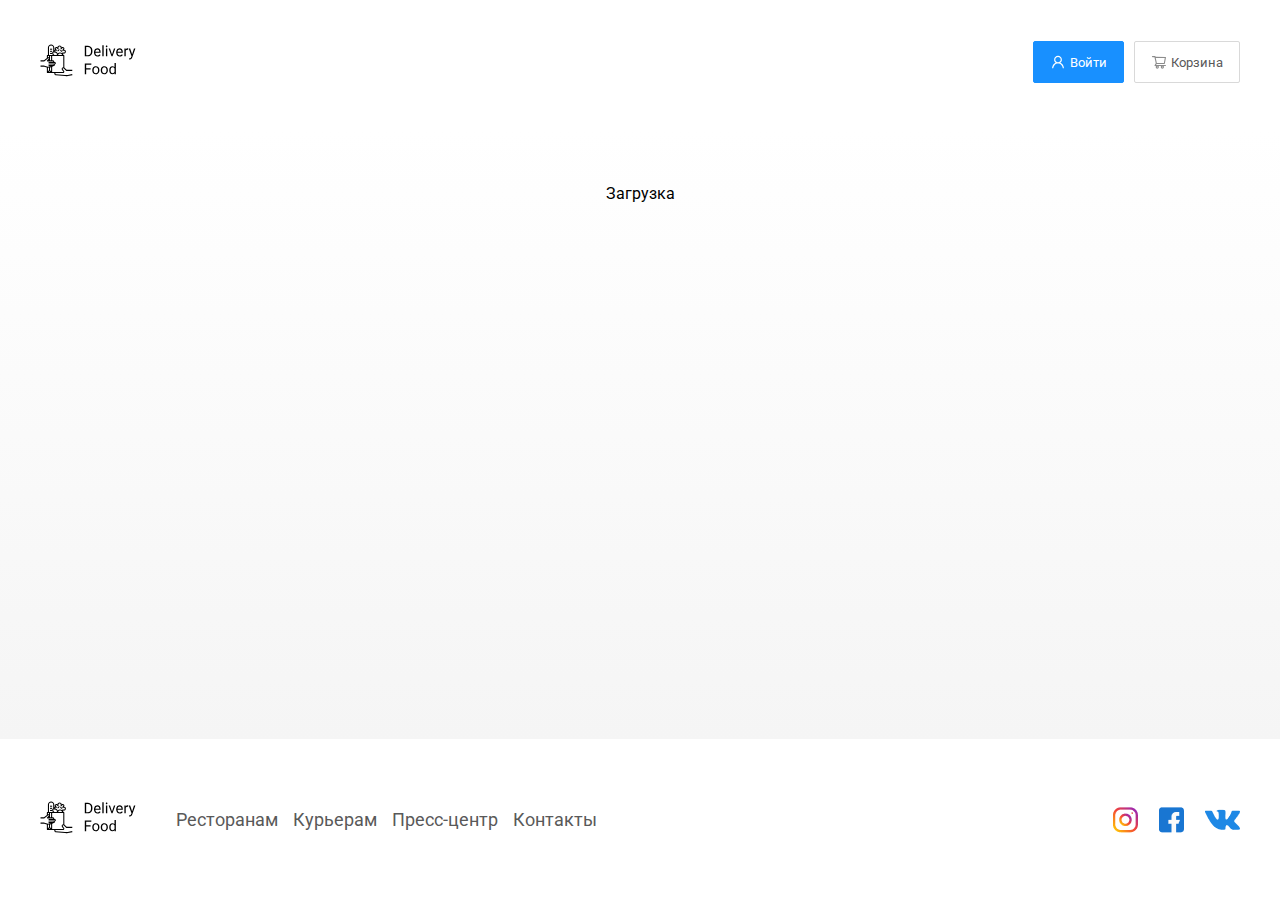
<file: goods.html>
<!DOCTYPE html>
<html lang="ru">
<head>
    <meta charset="UTF-8">
    <title>Delivery food</title>
    <meta name="viewport" content="width=device-width, initial-scale=1.0">
    <link rel="stylesheet" href="./style.css">
    <link rel="preconnect" href="https://fonts.googleapis.com">
    <link rel="preconnect" href="https://fonts.gstatic.com" crossorigin>
    <link href="https://fonts.googleapis.com/css2?family=Poppins&family=Roboto:wght@400;700&display=swap"
          rel="stylesheet">
    <script src="./script.js" defer></script>
</head>
<body>
<div class="page-wrapper">
    <header class="header">
        <div class="container">
            <div class="header-box">
                <div class="header-logo">
                    <a href="index.html">
                    <svg width="100" height="37" viewBox="0 0 101 37" fill="none" xmlns="http://www.w3.org/2000/svg">
                        <path d="M12.2787 6.56271H10.1395V7.6323H12.2787V6.56271Z" fill="black"/>
                        <path d="M12.2787 8.70187H10.1395V9.77146H12.2787V8.70187Z" fill="black"/>
                        <path d="M12.2787 10.841H10.1395V11.9106H12.2787V10.841Z" fill="black"/>
                        <path d="M19.7658 7.0975H18.6962C18.6959 7.38107 18.5831 7.65293 18.3826 7.85344C18.1821 8.05396 17.9102 8.16675 17.6266 8.16709V9.23667C18.1938 9.23603 18.7375 9.01045 19.1386 8.60942C19.5396 8.20839 19.7652 7.66465 19.7658 7.0975Z"
                              fill="black"/>
                        <path d="M22.4398 9.77146V8.70188C22.1563 8.70154 21.8844 8.58875 21.6839 8.38823C21.4834 8.18772 21.3706 7.91586 21.3702 7.63229H20.3007C20.3013 8.19944 20.5269 8.74318 20.9279 9.14421C21.3289 9.54524 21.8727 9.77082 22.4398 9.77146Z"
                              fill="black"/>
                        <path d="M28.0545 33.0505C27.1517 33.2146 26.2308 33.2557 25.3169 33.1728L16.0182 32.3274C15.8687 32.3138 15.7303 32.2431 15.6316 32.13C15.5329 32.0169 15.4816 31.8701 15.4884 31.7202C15.4952 31.5703 15.5595 31.4287 15.6679 31.325C15.7764 31.2212 15.9207 31.1633 16.0707 31.1632H23.2419C23.5965 31.1626 23.9365 31.0214 24.1871 30.7705C24.4378 30.5196 24.5787 30.1796 24.5789 29.8249V29.8124C24.5783 29.5314 24.4871 29.2581 24.3189 29.033L23.0944 27.401C23.0168 27.2972 22.9748 27.1711 22.9745 27.0415V26.9497C22.9745 26.8311 23.0097 26.7152 23.0756 26.6166C23.1414 26.518 23.2351 26.4411 23.3447 26.3957C23.4542 26.3503 23.5748 26.3385 23.6911 26.3616C23.8075 26.3847 23.9143 26.4418 23.9982 26.5257L26.3399 28.8674C26.3896 28.917 26.4485 28.9564 26.5134 28.9833C26.5783 29.0102 26.6478 29.024 26.7181 29.024H32.6008V27.9544H26.9395L24.7546 25.7693C24.6996 25.7145 24.6409 25.6634 24.5789 25.6166V13.515C24.5789 13.3732 24.5225 13.2372 24.4223 13.1369C24.322 13.0366 24.1859 12.9802 24.0441 12.9802H23.5093V11.3759H24.3115C24.8079 11.3759 25.284 11.1787 25.635 10.8276C25.9861 10.4766 26.1833 10.0005 26.1833 9.50409C26.1833 9.00766 25.9861 8.53157 25.635 8.18054C25.284 7.82952 24.8079 7.63231 24.3115 7.63231H24.2562C24.524 7.31148 24.6616 6.90191 24.6421 6.48449C24.6225 6.06708 24.4471 5.67218 24.1505 5.37783C23.8539 5.08347 23.4576 4.91105 23.0401 4.89464C22.6225 4.87823 22.214 5.01902 21.8952 5.28919C21.8446 4.75947 21.5984 4.26763 21.2047 3.9097C20.8109 3.55176 20.2979 3.35343 19.7658 3.35343C19.2336 3.35343 18.7206 3.55176 18.3269 3.9097C17.9331 4.26763 17.6869 4.75947 17.6363 5.28919C17.3175 5.01902 16.909 4.87823 16.4914 4.89464C16.0739 4.91105 15.6777 5.08347 15.3811 5.37783C15.0845 5.67218 14.909 6.06708 14.8895 6.48449C14.8699 6.90191 15.0076 7.31148 15.2753 7.63231H15.22C14.9425 7.63206 14.6684 7.69389 14.4178 7.81327V5.49315C14.4178 4.64213 14.0798 3.82597 13.478 3.22422C12.8763 2.62246 12.0601 2.28439 11.2091 2.28439C10.3581 2.28439 9.54191 2.62246 8.94016 3.22422C8.3384 3.82597 8.00033 4.64213 8.00033 5.49315V12.9802H7.46554C7.32371 12.9802 7.18768 13.0366 7.08739 13.1369C6.98709 13.2372 6.93075 13.3732 6.93075 13.515V15.8666L4.05898 18.3282H0.513245V19.3977H4.25679C4.38444 19.3977 4.50788 19.3521 4.6048 19.269L7.70446 16.6121C8.02312 16.3392 8.42885 16.1891 8.84845 16.189C8.89225 16.189 8.93507 16.202 8.97149 16.2263C9.00791 16.2507 9.03629 16.2853 9.05305 16.3257C9.06981 16.3662 9.07419 16.4107 9.06564 16.4537C9.05709 16.4967 9.03599 16.5361 9.00501 16.5671L7.08738 18.4848C7.01258 18.5596 6.96164 18.6549 6.94101 18.7586C6.92037 18.8624 6.93096 18.9699 6.97144 19.0676C7.01192 19.1653 7.08047 19.2489 7.16842 19.3076C7.25637 19.3664 7.35977 19.3977 7.46554 19.3977H13.0809C13.1518 19.3977 13.2198 19.4259 13.2699 19.4761C13.3201 19.5262 13.3483 19.5942 13.3483 19.6651C13.3483 19.7361 13.3201 19.8041 13.2699 19.8542C13.2198 19.9044 13.1518 19.9325 13.0809 19.9325H9.06992C8.92808 19.9325 8.79206 19.9889 8.69176 20.0892C8.59147 20.1895 8.53513 20.3255 8.53513 20.4673C8.53513 20.6092 8.59147 20.7452 8.69176 20.8455C8.79206 20.9458 8.92808 21.0021 9.06992 21.0021H14.6852C14.7562 21.0021 14.8242 21.0303 14.8743 21.0804C14.9245 21.1306 14.9526 21.1986 14.9526 21.2695C14.9526 21.3404 14.9245 21.4084 14.8743 21.4586C14.8242 21.5087 14.7562 21.5369 14.6852 21.5369H9.06992C8.92808 21.5369 8.79206 21.5933 8.69176 21.6935C8.59147 21.7938 8.53513 21.9299 8.53513 22.0717C8.53513 22.2135 8.59147 22.3496 8.69176 22.4499C8.79206 22.5501 8.92808 22.6065 9.06992 22.6065H13.6157C13.6866 22.6065 13.7546 22.6347 13.8047 22.6848C13.8549 22.735 13.883 22.803 13.883 22.8739C13.883 22.9448 13.8549 23.0128 13.8047 23.063C13.7546 23.1131 13.6866 23.1413 13.6157 23.1413H9.06992C8.92808 23.1413 8.79206 23.1976 8.69176 23.2979C8.59147 23.3982 8.53513 23.5342 8.53513 23.6761C8.53513 23.8179 8.59147 23.9539 8.69176 24.0542C8.79206 24.1545 8.92808 24.2109 9.06992 24.2109H11.7105C11.7187 24.2113 11.7264 24.2147 11.7323 24.2205C11.7381 24.2263 11.7417 24.234 11.7422 24.2422C11.7427 24.2504 11.7401 24.2585 11.735 24.265C11.7299 24.2714 11.7226 24.2758 11.7145 24.2772L8.04218 24.7362L4.40386 23.6967C4.35603 23.683 4.30653 23.6761 4.25679 23.6761H0.513245V24.7457H4.18192L6.93075 25.5311V30.6284H6.93202C6.93151 30.6986 6.94496 30.7683 6.97158 30.8333C6.9982 30.8984 7.03745 30.9575 7.08708 31.0072C7.13671 31.0569 7.19571 31.0963 7.26068 31.1231C7.32564 31.1499 7.39528 31.1635 7.46554 31.1632H14.5248C14.4348 31.4014 14.4011 31.6573 14.4263 31.9107C14.4515 32.1642 14.535 32.4084 14.6702 32.6242C14.8055 32.8401 14.9887 33.0217 15.2058 33.155C15.4228 33.2883 15.6677 33.3696 15.9214 33.3926L25.22 34.2382C25.5584 34.2691 25.8973 34.2845 26.2367 34.2844C26.9105 34.2844 27.5829 34.2238 28.2458 34.1033L32.6964 33.294L32.5051 32.2417L28.0545 33.0505ZM13.3483 10.8411C13.3484 10.6993 13.4048 10.5633 13.5051 10.4631C13.6053 10.3628 13.7413 10.3064 13.883 10.3063H14.9526C15.5198 10.3069 16.0635 10.5325 16.4645 10.9335C16.8656 11.3346 17.0912 11.8783 17.0918 12.4454C17.0916 12.5872 17.0352 12.7232 16.935 12.8234C16.8347 12.9237 16.6988 12.9801 16.557 12.9802H15.4874C14.9203 12.9796 14.3765 12.754 13.9755 12.353C13.5745 11.952 13.3489 11.4082 13.3483 10.8411ZM15.22 8.7019H16.557C16.6628 8.7019 16.7662 8.67054 16.8541 8.61178C16.9421 8.55301 17.0106 8.46949 17.0511 8.37176C17.0916 8.27404 17.1022 8.16651 17.0815 8.06277C17.0609 7.95903 17.01 7.86373 16.9352 7.78894L16.133 6.98675C16.0773 6.93107 16.0331 6.86496 16.003 6.79221C15.9729 6.71946 15.9573 6.64148 15.9573 6.56273C15.9573 6.48398 15.9729 6.406 16.003 6.33325C16.0331 6.2605 16.0773 6.19439 16.133 6.13871C16.1887 6.08302 16.2548 6.03885 16.3275 6.00872C16.4003 5.97858 16.4783 5.96307 16.557 5.96307C16.6358 5.96307 16.7137 5.97858 16.7865 6.00872C16.8592 6.03885 16.9253 6.08302 16.981 6.13871L17.7832 6.94089C17.858 7.01569 17.9533 7.06663 18.057 7.08726C18.1608 7.1079 18.2683 7.09731 18.366 7.05683C18.4638 7.01635 18.5473 6.9478 18.6061 6.85985C18.6648 6.7719 18.6962 6.6685 18.6962 6.56273V5.49315C18.6962 5.20947 18.8089 4.93742 19.0094 4.73684C19.21 4.53625 19.4821 4.42356 19.7658 4.42356C20.0494 4.42356 20.3215 4.53625 20.5221 4.73684C20.7227 4.93742 20.8353 5.20947 20.8353 5.49315V6.56273C20.8353 6.6685 20.8667 6.7719 20.9255 6.85985C20.9842 6.9478 21.0678 7.01635 21.1655 7.05683C21.2632 7.09731 21.3707 7.1079 21.4745 7.08726C21.5782 7.06663 21.6735 7.01569 21.7483 6.94089L22.5505 6.13871C22.6062 6.08302 22.6723 6.03885 22.745 6.00872C22.8178 5.97858 22.8958 5.96307 22.9745 5.96307C23.0533 5.96307 23.1312 5.97858 23.204 6.00872C23.2767 6.03885 23.3428 6.08302 23.3985 6.13871C23.4542 6.19439 23.4984 6.2605 23.5285 6.33325C23.5587 6.406 23.5742 6.48398 23.5742 6.56273C23.5742 6.64148 23.5587 6.71946 23.5285 6.79221C23.4984 6.86496 23.4542 6.93107 23.3985 6.98675L22.5963 7.78894C22.5215 7.86373 22.4706 7.95903 22.45 8.06277C22.4293 8.16651 22.4399 8.27404 22.4804 8.37176C22.5209 8.46949 22.5894 8.55301 22.6774 8.61178C22.7653 8.67054 22.8687 8.7019 22.9745 8.7019H24.3115C24.5242 8.7019 24.7283 8.78641 24.8787 8.93685C25.0292 9.08729 25.1137 9.29133 25.1137 9.50409C25.1137 9.71684 25.0292 9.92088 24.8787 10.0713C24.7283 10.2218 24.5242 10.3063 24.3115 10.3063H22.9745C22.8327 10.3063 22.6966 10.3626 22.5964 10.4629C22.4961 10.5632 22.4397 10.6992 22.4397 10.8411V11.1259C21.8157 10.5655 20.9967 10.2723 20.1588 10.3094C19.3208 10.3466 18.531 10.711 17.959 11.3245C17.7298 10.7119 17.3192 10.1839 16.782 9.81081C16.2448 9.43776 15.6066 9.23747 14.9526 9.23669H14.4646C14.52 9.08049 14.6223 8.94524 14.7575 8.84949C14.8928 8.75374 15.0543 8.70218 15.22 8.7019ZM22.372 12.9802H18.2291C18.3475 12.5209 18.6153 12.1139 18.9903 11.8233C19.3652 11.5327 19.8262 11.375 20.3006 11.375C20.7749 11.375 21.2359 11.5327 21.6108 11.8233C21.9858 12.1139 22.2536 12.5209 22.372 12.9802ZM9.06992 5.49315C9.06992 4.9258 9.29529 4.3817 9.69647 3.98053C10.0976 3.57935 10.6417 3.35398 11.2091 3.35398C11.7764 3.35398 12.3205 3.57935 12.7217 3.98053C13.1229 4.3817 13.3483 4.9258 13.3483 5.49315V9.32867C13.0357 9.43958 12.7651 9.64448 12.5736 9.91525C12.3821 10.186 12.2791 10.5094 12.2787 10.8411C12.2781 11.6309 12.5701 12.393 13.0983 12.9802H9.06992V5.49315ZM10.1395 14.0498H11.2091V18.3282H10.1395V14.0498ZM8.84845 15.1194C8.56074 15.1195 8.27474 15.1636 8.00033 15.25V14.0498H9.06992V15.1398C8.99682 15.1267 8.92272 15.1198 8.84845 15.1194ZM9.06992 18.0149V18.3282H8.7566L9.06992 18.0149ZM10.1395 25.552L11.2091 25.4183V29.3372L10.1395 28.2676V25.552ZM8.06665 25.8111L9.06992 25.6857V28.2677L8.00033 29.3373V25.8152C8.0225 25.8152 8.04465 25.8138 8.06665 25.8111ZM8.7566 30.0936L9.60471 29.2455L10.4528 30.0936H8.7566ZM12.2787 25.1879C12.4415 25.09 12.5763 24.9516 12.67 24.7863C12.7637 24.6209 12.8131 24.4342 12.8135 24.2442C12.8135 24.233 12.8135 24.2219 12.8129 24.2107H13.6157C13.8157 24.2106 14.0131 24.1657 14.1935 24.0792C14.3738 23.9927 14.5325 23.8668 14.6578 23.7109C14.7831 23.5549 14.8718 23.3729 14.9174 23.1781C14.963 22.9834 14.9643 22.7809 14.9213 22.5855C15.2502 22.5265 15.545 22.3466 15.7478 22.0811C15.9506 21.8156 16.0467 21.4838 16.0171 21.151C15.9875 20.8182 15.8343 20.5086 15.5878 20.2831C15.3413 20.0576 15.0193 19.9325 14.6852 19.9325H14.3911C14.4306 19.7383 14.4264 19.5377 14.3789 19.3452C14.3313 19.1528 14.2416 18.9733 14.1162 18.8198C13.9909 18.6663 13.8329 18.5425 13.6539 18.4575C13.4748 18.3725 13.2791 18.3283 13.0809 18.3282H12.2787V14.0498H23.5093V25.2821C23.0784 25.2994 22.6708 25.4825 22.3718 25.7933C22.0728 26.1041 21.9055 26.5185 21.9049 26.9497V27.0415C21.9057 27.4026 22.0229 27.7538 22.2392 28.0431L23.4636 29.6748C23.4933 29.7146 23.5094 29.7628 23.5095 29.8124V29.8249C23.5096 29.896 23.4815 29.9642 23.4313 30.0146C23.3811 30.065 23.313 30.0934 23.2419 30.0936H12.2787V25.1879Z"
                              fill="black"/>
                        <path d="M45.2378 14.2844V3.62033H48.248C49.1758 3.62033 49.9961 3.82541 50.709 4.23557C51.4219 4.64572 51.9712 5.22922 52.3569 5.98605C52.7476 6.74289 52.9453 7.61203 52.9502 8.59348V9.27463C52.9502 10.2805 52.7549 11.1618 52.3643 11.9187C51.9785 12.6755 51.4243 13.2566 50.7017 13.6618C49.9839 14.0671 49.1465 14.2746 48.1895 14.2844H45.2378ZM46.644 4.77756V13.1345H48.1235C49.2075 13.1345 50.0498 12.7976 50.6504 12.1237C51.2559 11.4499 51.5586 10.4904 51.5586 9.24533V8.62277C51.5586 7.41183 51.2729 6.47189 50.7017 5.80295C50.1353 5.12912 49.3296 4.78732 48.2847 4.77756H46.644ZM58.1577 14.4309C57.0835 14.4309 56.2095 14.0793 55.5356 13.3762C54.8618 12.6682 54.5249 11.7234 54.5249 10.5417V10.2927C54.5249 9.50656 54.6738 8.80588 54.9717 8.19064C55.2744 7.57053 55.6943 7.08713 56.2314 6.74045C56.7734 6.38889 57.3594 6.2131 57.9893 6.2131C59.0195 6.2131 59.8203 6.55246 60.3916 7.23117C60.9629 7.90988 61.2485 8.88156 61.2485 10.1462V10.7102H55.8799C55.8994 11.4914 56.1265 12.1237 56.561 12.6071C57.0005 13.0857 57.5571 13.3249 58.231 13.3249C58.7095 13.3249 59.1147 13.2273 59.4468 13.032C59.7788 12.8366 60.0693 12.5779 60.3184 12.2556L61.146 12.9001C60.4819 13.9206 59.4858 14.4309 58.1577 14.4309ZM57.9893 7.32639C57.4424 7.32639 56.9834 7.52658 56.6123 7.92697C56.2412 8.32248 56.0117 8.87912 55.9238 9.59689H59.8936V9.49435C59.8545 8.80588 59.6689 8.27365 59.3369 7.89767C59.0049 7.51682 58.5557 7.32639 57.9893 7.32639ZM64.2954 14.2844H62.9404V3.03439H64.2954V14.2844ZM67.9429 14.2844H66.5879V6.35959H67.9429V14.2844ZM66.478 4.25754C66.478 4.03781 66.5439 3.85226 66.6758 3.7009C66.8125 3.54953 67.0127 3.47385 67.2764 3.47385C67.54 3.47385 67.7402 3.54953 67.877 3.7009C68.0137 3.85226 68.082 4.03781 68.082 4.25754C68.082 4.47726 68.0137 4.66037 67.877 4.80685C67.7402 4.95334 67.54 5.02658 67.2764 5.02658C67.0127 5.02658 66.8125 4.95334 66.6758 4.80685C66.5439 4.66037 66.478 4.47726 66.478 4.25754ZM72.7329 12.446L74.6958 6.35959H76.0801L73.2383 14.2844H72.2056L69.3345 6.35959H70.7188L72.7329 12.446ZM80.5698 14.4309C79.4956 14.4309 78.6216 14.0793 77.9478 13.3762C77.2739 12.6682 76.937 11.7234 76.937 10.5417V10.2927C76.937 9.50656 77.0859 8.80588 77.3838 8.19064C77.6865 7.57053 78.1064 7.08713 78.6436 6.74045C79.1855 6.38889 79.7715 6.2131 80.4014 6.2131C81.4316 6.2131 82.2324 6.55246 82.8037 7.23117C83.375 7.90988 83.6606 8.88156 83.6606 10.1462V10.7102H78.292C78.3115 11.4914 78.5386 12.1237 78.9731 12.6071C79.4126 13.0857 79.9692 13.3249 80.6431 13.3249C81.1216 13.3249 81.5269 13.2273 81.8589 13.032C82.1909 12.8366 82.4814 12.5779 82.7305 12.2556L83.5581 12.9001C82.894 13.9206 81.8979 14.4309 80.5698 14.4309ZM80.4014 7.32639C79.8545 7.32639 79.3955 7.52658 79.0244 7.92697C78.6533 8.32248 78.4238 8.87912 78.3359 9.59689H82.3057V9.49435C82.2666 8.80588 82.0811 8.27365 81.749 7.89767C81.417 7.51682 80.9678 7.32639 80.4014 7.32639ZM89.0659 7.57541C88.8608 7.54123 88.6387 7.52414 88.3994 7.52414C87.5107 7.52414 86.9077 7.90256 86.5903 8.65939V14.2844H85.2354V6.35959H86.5537L86.5757 7.27512C87.02 6.56711 87.6499 6.2131 88.4653 6.2131C88.729 6.2131 88.9292 6.24728 89.0659 6.31564V7.57541ZM93.043 12.2995L94.8887 6.35959H96.3389L93.1528 15.5075C92.6597 16.8259 91.876 17.4851 90.8018 17.4851L90.5454 17.4631L90.04 17.3679V16.2693L90.4062 16.2986C90.8652 16.2986 91.2217 16.2058 91.4756 16.0202C91.7344 15.8347 91.9468 15.4953 92.1128 15.0022L92.4131 14.1965L89.5859 6.35959H91.0654L93.043 12.2995ZM51.1191 27.5749H46.644V32.2844H45.2378V21.6203H51.8442V22.7776H46.644V26.425H51.1191V27.5749ZM52.7964 28.2487C52.7964 27.4724 52.9478 26.7741 53.2505 26.154C53.5581 25.5339 53.9829 25.0554 54.5249 24.7185C55.0718 24.3816 55.6943 24.2131 56.3926 24.2131C57.4717 24.2131 58.3433 24.5866 59.0073 25.3337C59.6763 26.0808 60.0107 27.0744 60.0107 28.3147V28.4099C60.0107 29.1814 59.8618 29.8747 59.564 30.49C59.271 31.1003 58.8486 31.5764 58.2969 31.9182C57.75 32.26 57.1201 32.4309 56.4072 32.4309C55.333 32.4309 54.4614 32.0573 53.7925 31.3103C53.1284 30.5632 52.7964 29.5744 52.7964 28.344V28.2487ZM54.1587 28.4099C54.1587 29.2888 54.3613 29.9944 54.7666 30.5266C55.1768 31.0588 55.7236 31.3249 56.4072 31.3249C57.0957 31.3249 57.6426 31.0564 58.0479 30.5193C58.4531 29.9773 58.6558 29.2204 58.6558 28.2487C58.6558 27.3796 58.4482 26.6765 58.0332 26.1394C57.623 25.5974 57.0762 25.3264 56.3926 25.3264C55.7236 25.3264 55.1841 25.5925 54.7739 26.1247C54.3638 26.657 54.1587 27.4187 54.1587 28.4099ZM61.3511 28.2487C61.3511 27.4724 61.5024 26.7741 61.8052 26.154C62.1128 25.5339 62.5376 25.0554 63.0796 24.7185C63.6265 24.3816 64.249 24.2131 64.9473 24.2131C66.0264 24.2131 66.8979 24.5866 67.562 25.3337C68.231 26.0808 68.5654 27.0744 68.5654 28.3147V28.4099C68.5654 29.1814 68.4165 29.8747 68.1187 30.49C67.8257 31.1003 67.4033 31.5764 66.8516 31.9182C66.3047 32.26 65.6748 32.4309 64.9619 32.4309C63.8877 32.4309 63.0161 32.0573 62.3472 31.3103C61.6831 30.5632 61.3511 29.5744 61.3511 28.344V28.2487ZM62.7134 28.4099C62.7134 29.2888 62.916 29.9944 63.3213 30.5266C63.7314 31.0588 64.2783 31.3249 64.9619 31.3249C65.6504 31.3249 66.1973 31.0564 66.6025 30.5193C67.0078 29.9773 67.2104 29.2204 67.2104 28.2487C67.2104 27.3796 67.0029 26.6765 66.5879 26.1394C66.1777 25.5974 65.6309 25.3264 64.9473 25.3264C64.2783 25.3264 63.7388 25.5925 63.3286 26.1247C62.9185 26.657 62.7134 27.4187 62.7134 28.4099ZM69.9351 28.2561C69.9351 27.0403 70.2231 26.0637 70.7993 25.3264C71.3755 24.5842 72.1299 24.2131 73.0625 24.2131C73.9902 24.2131 74.7251 24.5305 75.2671 25.1653V21.0344H76.6221V32.2844H75.377L75.311 31.4348C74.769 32.0988 74.0146 32.4309 73.0479 32.4309C72.1299 32.4309 71.3804 32.0549 70.7993 31.3029C70.2231 30.551 69.9351 29.5695 69.9351 28.3586V28.2561ZM71.29 28.4099C71.29 29.3083 71.4756 30.0114 71.8467 30.5193C72.2178 31.0271 72.7305 31.281 73.3848 31.281C74.2441 31.281 74.8716 30.8952 75.2671 30.1237V26.4836C74.8618 25.7365 74.2393 25.363 73.3994 25.363C72.7354 25.363 72.2178 25.6194 71.8467 26.132C71.4756 26.6447 71.29 27.404 71.29 28.4099Z"
                              fill="black"/>
                    </svg>
                    </a>
                </div>
                <div class="header-controls">
                    <button class="btn btn-primary">
                        <svg width="16" height="24" viewBox="0 0 16 24" fill="none" xmlns="http://www.w3.org/2000/svg">
                            <path d="M13.4143 15.9312C13.1196 15.2331 12.6919 14.5989 12.155 14.0641C11.6197 13.5277 10.9856 13.1 10.2878 12.8047C10.2815 12.8016 10.2753 12.8 10.269 12.7969C11.2425 12.0938 11.8753 10.9484 11.8753 9.65625C11.8753 7.51562 10.1409 5.78125 8.00028 5.78125C5.85966 5.78125 4.12528 7.51562 4.12528 9.65625C4.12528 10.9484 4.7581 12.0937 5.73153 12.7984C5.72528 12.8016 5.71903 12.8031 5.71278 12.8062C5.01278 13.1016 4.38466 13.525 3.8456 14.0656C3.3092 14.6009 2.88154 15.235 2.58622 15.9328C2.2961 16.616 2.13963 17.3485 2.12528 18.0906C2.12487 18.1073 2.12779 18.1239 2.13389 18.1394C2.13998 18.1549 2.14912 18.1691 2.16077 18.181C2.17242 18.193 2.18634 18.2025 2.20171 18.2089C2.21709 18.2154 2.2336 18.2188 2.25028 18.2188H3.18778C3.25653 18.2188 3.31122 18.1641 3.31278 18.0969C3.34403 16.8906 3.82841 15.7609 4.68466 14.9047C5.5706 14.0188 6.74716 13.5312 8.00028 13.5312C9.25341 13.5312 10.43 14.0188 11.3159 14.9047C12.1722 15.7609 12.6565 16.8906 12.6878 18.0969C12.6893 18.1656 12.744 18.2188 12.8128 18.2188H13.7503C13.767 18.2188 13.7835 18.2154 13.7989 18.2089C13.8142 18.2025 13.8281 18.193 13.8398 18.181C13.8514 18.1691 13.8606 18.1549 13.8667 18.1394C13.8728 18.1239 13.8757 18.1073 13.8753 18.0906C13.8597 17.3438 13.705 16.6172 13.4143 15.9312ZM8.00028 12.3438C7.2831 12.3438 6.6081 12.0641 6.10028 11.5563C5.59247 11.0484 5.31278 10.3734 5.31278 9.65625C5.31278 8.93906 5.59247 8.26406 6.10028 7.75625C6.6081 7.24844 7.2831 6.96875 8.00028 6.96875C8.71747 6.96875 9.39247 7.24844 9.90028 7.75625C10.4081 8.26406 10.6878 8.93906 10.6878 9.65625C10.6878 10.3734 10.4081 11.0484 9.90028 11.5563C9.39247 12.0641 8.71747 12.3438 8.00028 12.3438Z"
                                  fill="white"/>
                        </svg>
                        Войти
                    </button>
                    <button class="btn btn-outlined" id="cardBtn">
                        <svg width="16" height="24" viewBox="0 0 16 24" fill="none" xmlns="http://www.w3.org/2000/svg">
                            <path d="M14.4202 14.9672H5.11549L5.58268 14.0156L13.3452 14.0016C13.6077 14.0016 13.8327 13.8141 13.8796 13.5547L14.9546 7.5375C14.9827 7.37969 14.9405 7.21719 14.8374 7.09375C14.7864 7.033 14.7228 6.98407 14.6511 6.95034C14.5793 6.91661 14.501 6.8989 14.4217 6.89844L4.54674 6.86562L4.46237 6.46875C4.40924 6.21562 4.18112 6.03125 3.92174 6.03125H1.50768C1.36139 6.03125 1.2211 6.08936 1.11766 6.1928C1.01423 6.29624 0.956116 6.43653 0.956116 6.58281C0.956116 6.7291 1.01423 6.86939 1.11766 6.97283C1.2211 7.07626 1.36139 7.13438 1.50768 7.13438H3.47487L3.84362 8.8875L4.75143 13.2828L3.58268 15.1906C3.52198 15.2725 3.48543 15.3698 3.47714 15.4714C3.46886 15.573 3.48918 15.675 3.5358 15.7656C3.62955 15.9516 3.81862 16.0688 4.02799 16.0688H5.00924C4.80005 16.3466 4.68706 16.685 4.68737 17.0328C4.68737 17.9172 5.40612 18.6359 6.29049 18.6359C7.17487 18.6359 7.89362 17.9172 7.89362 17.0328C7.89362 16.6844 7.77799 16.3453 7.57174 16.0688H10.0889C9.87974 16.3466 9.76675 16.685 9.76705 17.0328C9.76705 17.9172 10.4858 18.6359 11.3702 18.6359C12.2546 18.6359 12.9733 17.9172 12.9733 17.0328C12.9733 16.6844 12.8577 16.3453 12.6514 16.0688H14.4217C14.7249 16.0688 14.9733 15.8219 14.9733 15.5172C14.9724 15.3711 14.9137 15.2312 14.8101 15.1282C14.7065 15.0251 14.5663 14.9673 14.4202 14.9672ZM4.77643 7.95312L13.7733 7.98281L12.8921 12.9172L5.82486 12.9297L4.77643 7.95312ZM6.29049 17.5266C6.01862 17.5266 5.79674 17.3047 5.79674 17.0328C5.79674 16.7609 6.01862 16.5391 6.29049 16.5391C6.56237 16.5391 6.78424 16.7609 6.78424 17.0328C6.78424 17.1638 6.73222 17.2894 6.63962 17.3819C6.54703 17.4745 6.42144 17.5266 6.29049 17.5266ZM11.3702 17.5266C11.0983 17.5266 10.8764 17.3047 10.8764 17.0328C10.8764 16.7609 11.0983 16.5391 11.3702 16.5391C11.6421 16.5391 11.8639 16.7609 11.8639 17.0328C11.8639 17.1638 11.8119 17.2894 11.7193 17.3819C11.6267 17.4745 11.5011 17.5266 11.3702 17.5266Z"
                                  fill="#8C8C8C"/>
                        </svg>
                        Корзина
                    </button>
                </div>
            </div>
        </div>

    </header>
    <main class="main">
        <div class="container">
            <section class="products">
                <div class="products-wrapper" id="goods-wrapper">

                    <div class="products-card">
                        <div class="products-card--image">
                            <img src="images/goods/goods-2.jpg" alt="Пицца Плюс">
                        </div>
                        <div class="products-card--description">
                            <div class="products-card--description--row">
                                <h5 class="products-card--description-name">
                                    Калифорния лосось стандарт
                                </h5>
                            </div>
                            <div class="products-card--description--row">
                                <p class="products-card--description-text">
                                    Рис, лосось, авокадо, огурец, майонез, икра масаго, водоросли нори.
                                </p>

                            </div>
                            <div class="products-card--description--row">
                                <div class="products-card--description-controls">
                                    <button class="btn btn-primary">
                                        В корзину
                                        <svg width="16" height="24" viewBox="0 0 16 24" fill="none" xmlns="http://www.w3.org/2000/svg">
                                            <path d="M14.4202 14.9672H5.11549L5.58268 14.0156L13.3452 14.0016C13.6077 14.0016 13.8327 13.8141 13.8796 13.5547L14.9546 7.5375C14.9827 7.37969 14.9405 7.21719 14.8374 7.09375C14.7864 7.033 14.7228 6.98407 14.6511 6.95034C14.5793 6.91661 14.501 6.8989 14.4217 6.89844L4.54674 6.86562L4.46237 6.46875C4.40924 6.21562 4.18112 6.03125 3.92174 6.03125H1.50768C1.36139 6.03125 1.2211 6.08936 1.11766 6.1928C1.01423 6.29624 0.956116 6.43653 0.956116 6.58281C0.956116 6.7291 1.01423 6.86939 1.11766 6.97283C1.2211 7.07626 1.36139 7.13438 1.50768 7.13438H3.47487L3.84362 8.8875L4.75143 13.2828L3.58268 15.1906C3.52198 15.2725 3.48543 15.3698 3.47714 15.4714C3.46886 15.573 3.48918 15.675 3.5358 15.7656C3.62955 15.9516 3.81862 16.0688 4.02799 16.0688H5.00924C4.80005 16.3466 4.68706 16.685 4.68737 17.0328C4.68737 17.9172 5.40612 18.6359 6.29049 18.6359C7.17487 18.6359 7.89362 17.9172 7.89362 17.0328C7.89362 16.6844 7.77799 16.3453 7.57174 16.0688H10.0889C9.87974 16.3466 9.76675 16.685 9.76705 17.0328C9.76705 17.9172 10.4858 18.6359 11.3702 18.6359C12.2546 18.6359 12.9733 17.9172 12.9733 17.0328C12.9733 16.6844 12.8577 16.3453 12.6514 16.0688H14.4217C14.7249 16.0688 14.9733 15.8219 14.9733 15.5172C14.9724 15.3711 14.9137 15.2312 14.8101 15.1282C14.7065 15.0251 14.5663 14.9673 14.4202 14.9672ZM4.77643 7.95312L13.7733 7.98281L12.8921 12.9172L5.82486 12.9297L4.77643 7.95312ZM6.29049 17.5266C6.01862 17.5266 5.79674 17.3047 5.79674 17.0328C5.79674 16.7609 6.01862 16.5391 6.29049 16.5391C6.56237 16.5391 6.78424 16.7609 6.78424 17.0328C6.78424 17.1638 6.73222 17.2894 6.63962 17.3819C6.54703 17.4745 6.42144 17.5266 6.29049 17.5266ZM11.3702 17.5266C11.0983 17.5266 10.8764 17.3047 10.8764 17.0328C10.8764 16.7609 11.0983 16.5391 11.3702 16.5391C11.6421 16.5391 11.8639 16.7609 11.8639 17.0328C11.8639 17.1638 11.8119 17.2894 11.7193 17.3819C11.6267 17.4745 11.5011 17.5266 11.3702 17.5266Z"
                                                  fill="#FFFFFF"/>
                                        </svg>
                                    </button>
                                    <span class="products-card--description-controls--price">
                                        395р.
                                    </span>
                                </div>
                            </div>
                        </div>
                    </div>
                    <div class="products-card">
                        <div class="products-card--image">
                            <img src="images/goods/goods-3.jpg" alt="Пицца Плюс">
                        </div>
                        <div class="products-card--description">
                            <div class="products-card--description--row">
                                <h5 class="products-card--description-name">
                                    Окинава стандарт
                                </h5>
                            </div>
                            <div class="products-card--description--row">
                                <p class="products-card--description-text">
                                    Рис, креветка отварная, сыр сливочный, лосось, огурец свежий...
                                </p>

                            </div>
                            <div class="products-card--description--row">
                                <div class="products-card--description-controls">
                                    <button class="btn btn-primary">
                                        В корзину
                                        <svg width="16" height="24" viewBox="0 0 16 24" fill="none" xmlns="http://www.w3.org/2000/svg">
                                            <path d="M14.4202 14.9672H5.11549L5.58268 14.0156L13.3452 14.0016C13.6077 14.0016 13.8327 13.8141 13.8796 13.5547L14.9546 7.5375C14.9827 7.37969 14.9405 7.21719 14.8374 7.09375C14.7864 7.033 14.7228 6.98407 14.6511 6.95034C14.5793 6.91661 14.501 6.8989 14.4217 6.89844L4.54674 6.86562L4.46237 6.46875C4.40924 6.21562 4.18112 6.03125 3.92174 6.03125H1.50768C1.36139 6.03125 1.2211 6.08936 1.11766 6.1928C1.01423 6.29624 0.956116 6.43653 0.956116 6.58281C0.956116 6.7291 1.01423 6.86939 1.11766 6.97283C1.2211 7.07626 1.36139 7.13438 1.50768 7.13438H3.47487L3.84362 8.8875L4.75143 13.2828L3.58268 15.1906C3.52198 15.2725 3.48543 15.3698 3.47714 15.4714C3.46886 15.573 3.48918 15.675 3.5358 15.7656C3.62955 15.9516 3.81862 16.0688 4.02799 16.0688H5.00924C4.80005 16.3466 4.68706 16.685 4.68737 17.0328C4.68737 17.9172 5.40612 18.6359 6.29049 18.6359C7.17487 18.6359 7.89362 17.9172 7.89362 17.0328C7.89362 16.6844 7.77799 16.3453 7.57174 16.0688H10.0889C9.87974 16.3466 9.76675 16.685 9.76705 17.0328C9.76705 17.9172 10.4858 18.6359 11.3702 18.6359C12.2546 18.6359 12.9733 17.9172 12.9733 17.0328C12.9733 16.6844 12.8577 16.3453 12.6514 16.0688H14.4217C14.7249 16.0688 14.9733 15.8219 14.9733 15.5172C14.9724 15.3711 14.9137 15.2312 14.8101 15.1282C14.7065 15.0251 14.5663 14.9673 14.4202 14.9672ZM4.77643 7.95312L13.7733 7.98281L12.8921 12.9172L5.82486 12.9297L4.77643 7.95312ZM6.29049 17.5266C6.01862 17.5266 5.79674 17.3047 5.79674 17.0328C5.79674 16.7609 6.01862 16.5391 6.29049 16.5391C6.56237 16.5391 6.78424 16.7609 6.78424 17.0328C6.78424 17.1638 6.73222 17.2894 6.63962 17.3819C6.54703 17.4745 6.42144 17.5266 6.29049 17.5266ZM11.3702 17.5266C11.0983 17.5266 10.8764 17.3047 10.8764 17.0328C10.8764 16.7609 11.0983 16.5391 11.3702 16.5391C11.6421 16.5391 11.8639 16.7609 11.8639 17.0328C11.8639 17.1638 11.8119 17.2894 11.7193 17.3819C11.6267 17.4745 11.5011 17.5266 11.3702 17.5266Z"
                                                  fill="#FFFFFF"/>
                                        </svg>
                                    </button>
                                    <span class="products-card--description-controls--price">
                                        250р.
                                    </span>
                                </div>
                            </div>
                        </div>
                    </div>
                    <div class="products-card">
                        <div class="products-card--image">
                            <img src="images/goods/goods-4.jpg" alt="Пицца Плюс">
                        </div>
                        <div class="products-card--description">
                            <div class="products-card--description--row">
                                <h5 class="products-card--description-name">
                                    Цезарь маки xl
                                </h5>
                            </div>
                            <div class="products-card--description--row">
                                <p class="products-card--description-text">
                                    Рис, куриная грудка копченая, икра масаго, томат, айсберг, соус цезарь...
                                </p>

                            </div>
                            <div class="products-card--description--row">
                                <div class="products-card--description-controls">
                                    <button class="btn btn-primary">
                                        В корзину
                                        <svg width="16" height="24" viewBox="0 0 16 24" fill="none" xmlns="http://www.w3.org/2000/svg">
                                            <path d="M14.4202 14.9672H5.11549L5.58268 14.0156L13.3452 14.0016C13.6077 14.0016 13.8327 13.8141 13.8796 13.5547L14.9546 7.5375C14.9827 7.37969 14.9405 7.21719 14.8374 7.09375C14.7864 7.033 14.7228 6.98407 14.6511 6.95034C14.5793 6.91661 14.501 6.8989 14.4217 6.89844L4.54674 6.86562L4.46237 6.46875C4.40924 6.21562 4.18112 6.03125 3.92174 6.03125H1.50768C1.36139 6.03125 1.2211 6.08936 1.11766 6.1928C1.01423 6.29624 0.956116 6.43653 0.956116 6.58281C0.956116 6.7291 1.01423 6.86939 1.11766 6.97283C1.2211 7.07626 1.36139 7.13438 1.50768 7.13438H3.47487L3.84362 8.8875L4.75143 13.2828L3.58268 15.1906C3.52198 15.2725 3.48543 15.3698 3.47714 15.4714C3.46886 15.573 3.48918 15.675 3.5358 15.7656C3.62955 15.9516 3.81862 16.0688 4.02799 16.0688H5.00924C4.80005 16.3466 4.68706 16.685 4.68737 17.0328C4.68737 17.9172 5.40612 18.6359 6.29049 18.6359C7.17487 18.6359 7.89362 17.9172 7.89362 17.0328C7.89362 16.6844 7.77799 16.3453 7.57174 16.0688H10.0889C9.87974 16.3466 9.76675 16.685 9.76705 17.0328C9.76705 17.9172 10.4858 18.6359 11.3702 18.6359C12.2546 18.6359 12.9733 17.9172 12.9733 17.0328C12.9733 16.6844 12.8577 16.3453 12.6514 16.0688H14.4217C14.7249 16.0688 14.9733 15.8219 14.9733 15.5172C14.9724 15.3711 14.9137 15.2312 14.8101 15.1282C14.7065 15.0251 14.5663 14.9673 14.4202 14.9672ZM4.77643 7.95312L13.7733 7.98281L12.8921 12.9172L5.82486 12.9297L4.77643 7.95312ZM6.29049 17.5266C6.01862 17.5266 5.79674 17.3047 5.79674 17.0328C5.79674 16.7609 6.01862 16.5391 6.29049 16.5391C6.56237 16.5391 6.78424 16.7609 6.78424 17.0328C6.78424 17.1638 6.73222 17.2894 6.63962 17.3819C6.54703 17.4745 6.42144 17.5266 6.29049 17.5266ZM11.3702 17.5266C11.0983 17.5266 10.8764 17.3047 10.8764 17.0328C10.8764 16.7609 11.0983 16.5391 11.3702 16.5391C11.6421 16.5391 11.8639 16.7609 11.8639 17.0328C11.8639 17.1638 11.8119 17.2894 11.7193 17.3819C11.6267 17.4745 11.5011 17.5266 11.3702 17.5266Z"
                                                  fill="#FFFFFF"/>
                                        </svg>
                                    </button>
                                    <span class="products-card--description-controls--price">
                                        250р.
                                    </span>
                                </div>
                            </div>
                        </div>
                    </div>
                    <div class="products-card">
                        <div class="products-card--image">
                            <img src="images/goods/goods-5.jpg" alt="Пицца Плюс">
                        </div>
                        <div class="products-card--description">
                            <div class="products-card--description--row">
                                <h5 class="products-card--description-name">
                                    Ясай маки стандарт 185г.
                                </h5>
                            </div>
                            <div class="products-card--description--row">
                                <p class="products-card--description-text">
                                    Рис, помидор свежий, перец болгарский, авокадо, огурец, айсберг
                                </p>

                            </div>
                            <div class="products-card--description--row">
                                <div class="products-card--description-controls">
                                    <button class="btn btn-primary">
                                        В корзину
                                        <svg width="16" height="24" viewBox="0 0 16 24" fill="none" xmlns="http://www.w3.org/2000/svg">
                                            <path d="M14.4202 14.9672H5.11549L5.58268 14.0156L13.3452 14.0016C13.6077 14.0016 13.8327 13.8141 13.8796 13.5547L14.9546 7.5375C14.9827 7.37969 14.9405 7.21719 14.8374 7.09375C14.7864 7.033 14.7228 6.98407 14.6511 6.95034C14.5793 6.91661 14.501 6.8989 14.4217 6.89844L4.54674 6.86562L4.46237 6.46875C4.40924 6.21562 4.18112 6.03125 3.92174 6.03125H1.50768C1.36139 6.03125 1.2211 6.08936 1.11766 6.1928C1.01423 6.29624 0.956116 6.43653 0.956116 6.58281C0.956116 6.7291 1.01423 6.86939 1.11766 6.97283C1.2211 7.07626 1.36139 7.13438 1.50768 7.13438H3.47487L3.84362 8.8875L4.75143 13.2828L3.58268 15.1906C3.52198 15.2725 3.48543 15.3698 3.47714 15.4714C3.46886 15.573 3.48918 15.675 3.5358 15.7656C3.62955 15.9516 3.81862 16.0688 4.02799 16.0688H5.00924C4.80005 16.3466 4.68706 16.685 4.68737 17.0328C4.68737 17.9172 5.40612 18.6359 6.29049 18.6359C7.17487 18.6359 7.89362 17.9172 7.89362 17.0328C7.89362 16.6844 7.77799 16.3453 7.57174 16.0688H10.0889C9.87974 16.3466 9.76675 16.685 9.76705 17.0328C9.76705 17.9172 10.4858 18.6359 11.3702 18.6359C12.2546 18.6359 12.9733 17.9172 12.9733 17.0328C12.9733 16.6844 12.8577 16.3453 12.6514 16.0688H14.4217C14.7249 16.0688 14.9733 15.8219 14.9733 15.5172C14.9724 15.3711 14.9137 15.2312 14.8101 15.1282C14.7065 15.0251 14.5663 14.9673 14.4202 14.9672ZM4.77643 7.95312L13.7733 7.98281L12.8921 12.9172L5.82486 12.9297L4.77643 7.95312ZM6.29049 17.5266C6.01862 17.5266 5.79674 17.3047 5.79674 17.0328C5.79674 16.7609 6.01862 16.5391 6.29049 16.5391C6.56237 16.5391 6.78424 16.7609 6.78424 17.0328C6.78424 17.1638 6.73222 17.2894 6.63962 17.3819C6.54703 17.4745 6.42144 17.5266 6.29049 17.5266ZM11.3702 17.5266C11.0983 17.5266 10.8764 17.3047 10.8764 17.0328C10.8764 16.7609 11.0983 16.5391 11.3702 16.5391C11.6421 16.5391 11.8639 16.7609 11.8639 17.0328C11.8639 17.1638 11.8119 17.2894 11.7193 17.3819C11.6267 17.4745 11.5011 17.5266 11.3702 17.5266Z"
                                                  fill="#FFFFFF"/>
                                        </svg>
                                    </button>
                                    <span class="products-card--description-controls--price">
                                        250р.
                                    </span>
                                </div>
                            </div>
                        </div>
                    </div>
                    <div class="products-card">
                        <div class="products-card--image">
                            <img src="images/goods/goods-6.jpg" alt="Пицца Плюс">
                        </div>
                        <div class="products-card--description">
                            <div class="products-card--description--row">
                                <h5 class="products-card--description-name">
                                    Ролл с креветкой стандарт
                                </h5>
                            </div>
                            <div class="products-card--description--row">
                                <p class="products-card--description-text">
                                    Рис, водоросли нори, креветки отварные, сыр сливочный, огурцы.
                                </p>

                            </div>
                            <div class="products-card--description--row">
                                <div class="products-card--description-controls">
                                    <button class="btn btn-primary">
                                        В корзину
                                        <svg width="16" height="24" viewBox="0 0 16 24" fill="none" xmlns="http://www.w3.org/2000/svg">
                                            <path d="M14.4202 14.9672H5.11549L5.58268 14.0156L13.3452 14.0016C13.6077 14.0016 13.8327 13.8141 13.8796 13.5547L14.9546 7.5375C14.9827 7.37969 14.9405 7.21719 14.8374 7.09375C14.7864 7.033 14.7228 6.98407 14.6511 6.95034C14.5793 6.91661 14.501 6.8989 14.4217 6.89844L4.54674 6.86562L4.46237 6.46875C4.40924 6.21562 4.18112 6.03125 3.92174 6.03125H1.50768C1.36139 6.03125 1.2211 6.08936 1.11766 6.1928C1.01423 6.29624 0.956116 6.43653 0.956116 6.58281C0.956116 6.7291 1.01423 6.86939 1.11766 6.97283C1.2211 7.07626 1.36139 7.13438 1.50768 7.13438H3.47487L3.84362 8.8875L4.75143 13.2828L3.58268 15.1906C3.52198 15.2725 3.48543 15.3698 3.47714 15.4714C3.46886 15.573 3.48918 15.675 3.5358 15.7656C3.62955 15.9516 3.81862 16.0688 4.02799 16.0688H5.00924C4.80005 16.3466 4.68706 16.685 4.68737 17.0328C4.68737 17.9172 5.40612 18.6359 6.29049 18.6359C7.17487 18.6359 7.89362 17.9172 7.89362 17.0328C7.89362 16.6844 7.77799 16.3453 7.57174 16.0688H10.0889C9.87974 16.3466 9.76675 16.685 9.76705 17.0328C9.76705 17.9172 10.4858 18.6359 11.3702 18.6359C12.2546 18.6359 12.9733 17.9172 12.9733 17.0328C12.9733 16.6844 12.8577 16.3453 12.6514 16.0688H14.4217C14.7249 16.0688 14.9733 15.8219 14.9733 15.5172C14.9724 15.3711 14.9137 15.2312 14.8101 15.1282C14.7065 15.0251 14.5663 14.9673 14.4202 14.9672ZM4.77643 7.95312L13.7733 7.98281L12.8921 12.9172L5.82486 12.9297L4.77643 7.95312ZM6.29049 17.5266C6.01862 17.5266 5.79674 17.3047 5.79674 17.0328C5.79674 16.7609 6.01862 16.5391 6.29049 16.5391C6.56237 16.5391 6.78424 16.7609 6.78424 17.0328C6.78424 17.1638 6.73222 17.2894 6.63962 17.3819C6.54703 17.4745 6.42144 17.5266 6.29049 17.5266ZM11.3702 17.5266C11.0983 17.5266 10.8764 17.3047 10.8764 17.0328C10.8764 16.7609 11.0983 16.5391 11.3702 16.5391C11.6421 16.5391 11.8639 16.7609 11.8639 17.0328C11.8639 17.1638 11.8119 17.2894 11.7193 17.3819C11.6267 17.4745 11.5011 17.5266 11.3702 17.5266Z"
                                                  fill="#FFFFFF"/>
                                        </svg>
                                    </button>
                                    <span class="products-card--description-controls--price">
                                        250р.
                                    </span>
                                </div>
                            </div>
                        </div>
                    </div>

                </div>
        </div>

        <div class="card-modal__overlay">
            <div class="card-modal">
                <div class="card-modal__header">
                    <h2 class="card-modal__header--title">
                        Корзина
                    </h2>
                    <span class="card-modal__header--close">
                    <img src="./images/icon/close.svg" alt="close">
                </span>
                </div>
                <div class="card-modal__body">
                    <div class="card-item">
                        <p class="card-item__title">
                            Ролл угорь стандарт
                        </p>
                        <div class="card-item__controls">
                            <div class="card-item__controls--count--price">
                                250р.
                            </div>
                            <button class="btn btn-outlined">
                                -
                            </button>
                            <div class="card-item__controls--count">
                                1
                            </div>
                            <button class="btn btn-outlined">
                                +
                            </button>
                        </div>
                    </div>
                    <div class="card-item">
                        <p class="card-item__title">
                            Ролл угорь стандарт
                        </p>
                        <div class="card-item__controls">
                            <div class="card-item__controls--count--price">
                                250р.
                            </div>
                            <button class="btn btn-outlined">
                                -
                            </button>
                            <div class="card-item__controls--count">
                                1
                            </div>
                            <button class="btn btn-outlined">
                                +
                            </button>
                        </div>
                    </div>
                    <div class="card-item">
                        <p class="card-item__title">
                            Ролл угорь стандарт
                        </p>
                        <div class="card-item__controls">
                            <div class="card-item__controls--count--price">
                                250р.
                            </div>
                            <button class="btn btn-outlined">
                                -
                            </button>
                            <div class="card-item__controls--count">
                                1
                            </div>
                            <button class="btn btn-outlined">
                                +
                            </button>
                        </div>
                    </div>
                    <div class="card-item">
                        <p class="card-item__title">
                            Ролл угорь стандарт
                        </p>
                        <div class="card-item__controls">
                            <div class="card-item__controls--count--price">
                                250р.
                            </div>
                            <button class="btn btn-outlined">
                                -
                            </button>
                            <div class="card-item__controls--count">
                                1
                            </div>
                            <button class="btn btn-outlined">
                                +
                            </button>
                        </div>
                    </div>
                </div>
                <div class="card-modal__footer">
                    <div class="card-modal__footer--price">
                        1250р.
                    </div>
                    <div class="card-modal__footer--controls">
                        <button class="btn btn-primary">Оформить заказ
                        </button>
                        <button class="btn btn-outlined">
                            Отмена
                        </button>
                    </div>
                </div>
            </div>
        </div>
    </main>
    <footer class="footer">
        <div class="container">
            <div class="footer-box">
                <div class="footer-logo logo">
                    <a href="index.html">
                    <svg width="100" height="37" viewBox="0 0 101 37" fill="none" xmlns="http://www.w3.org/2000/svg">
                        <path d="M12.2787 6.56271H10.1395V7.6323H12.2787V6.56271Z" fill="black"/>
                        <path d="M12.2787 8.70187H10.1395V9.77146H12.2787V8.70187Z" fill="black"/>
                        <path d="M12.2787 10.841H10.1395V11.9106H12.2787V10.841Z" fill="black"/>
                        <path d="M19.7658 7.0975H18.6962C18.6959 7.38107 18.5831 7.65293 18.3826 7.85344C18.1821 8.05396 17.9102 8.16675 17.6266 8.16709V9.23667C18.1938 9.23603 18.7375 9.01045 19.1386 8.60942C19.5396 8.20839 19.7652 7.66465 19.7658 7.0975Z"
                              fill="black"/>
                        <path d="M22.4398 9.77146V8.70188C22.1563 8.70154 21.8844 8.58875 21.6839 8.38823C21.4834 8.18772 21.3706 7.91586 21.3702 7.63229H20.3007C20.3013 8.19944 20.5269 8.74318 20.9279 9.14421C21.3289 9.54524 21.8727 9.77082 22.4398 9.77146Z"
                              fill="black"/>
                        <path d="M28.0545 33.0505C27.1517 33.2146 26.2308 33.2557 25.3169 33.1728L16.0182 32.3274C15.8687 32.3138 15.7303 32.2431 15.6316 32.13C15.5329 32.0169 15.4816 31.8701 15.4884 31.7202C15.4952 31.5703 15.5595 31.4287 15.6679 31.325C15.7764 31.2212 15.9207 31.1633 16.0707 31.1632H23.2419C23.5965 31.1626 23.9365 31.0214 24.1871 30.7705C24.4378 30.5196 24.5787 30.1796 24.5789 29.8249V29.8124C24.5783 29.5314 24.4871 29.2581 24.3189 29.033L23.0944 27.401C23.0168 27.2972 22.9748 27.1711 22.9745 27.0415V26.9497C22.9745 26.8311 23.0097 26.7152 23.0756 26.6166C23.1414 26.518 23.2351 26.4411 23.3447 26.3957C23.4542 26.3503 23.5748 26.3385 23.6911 26.3616C23.8075 26.3847 23.9143 26.4418 23.9982 26.5257L26.3399 28.8674C26.3896 28.917 26.4485 28.9564 26.5134 28.9833C26.5783 29.0102 26.6478 29.024 26.7181 29.024H32.6008V27.9544H26.9395L24.7546 25.7693C24.6996 25.7145 24.6409 25.6634 24.5789 25.6166V13.515C24.5789 13.3732 24.5225 13.2372 24.4223 13.1369C24.322 13.0366 24.1859 12.9802 24.0441 12.9802H23.5093V11.3759H24.3115C24.8079 11.3759 25.284 11.1787 25.635 10.8276C25.9861 10.4766 26.1833 10.0005 26.1833 9.50409C26.1833 9.00766 25.9861 8.53157 25.635 8.18054C25.284 7.82952 24.8079 7.63231 24.3115 7.63231H24.2562C24.524 7.31148 24.6616 6.90191 24.6421 6.48449C24.6225 6.06708 24.4471 5.67218 24.1505 5.37783C23.8539 5.08347 23.4576 4.91105 23.0401 4.89464C22.6225 4.87823 22.214 5.01902 21.8952 5.28919C21.8446 4.75947 21.5984 4.26763 21.2047 3.9097C20.8109 3.55176 20.2979 3.35343 19.7658 3.35343C19.2336 3.35343 18.7206 3.55176 18.3269 3.9097C17.9331 4.26763 17.6869 4.75947 17.6363 5.28919C17.3175 5.01902 16.909 4.87823 16.4914 4.89464C16.0739 4.91105 15.6777 5.08347 15.3811 5.37783C15.0845 5.67218 14.909 6.06708 14.8895 6.48449C14.8699 6.90191 15.0076 7.31148 15.2753 7.63231H15.22C14.9425 7.63206 14.6684 7.69389 14.4178 7.81327V5.49315C14.4178 4.64213 14.0798 3.82597 13.478 3.22422C12.8763 2.62246 12.0601 2.28439 11.2091 2.28439C10.3581 2.28439 9.54191 2.62246 8.94016 3.22422C8.3384 3.82597 8.00033 4.64213 8.00033 5.49315V12.9802H7.46554C7.32371 12.9802 7.18768 13.0366 7.08739 13.1369C6.98709 13.2372 6.93075 13.3732 6.93075 13.515V15.8666L4.05898 18.3282H0.513245V19.3977H4.25679C4.38444 19.3977 4.50788 19.3521 4.6048 19.269L7.70446 16.6121C8.02312 16.3392 8.42885 16.1891 8.84845 16.189C8.89225 16.189 8.93507 16.202 8.97149 16.2263C9.00791 16.2507 9.03629 16.2853 9.05305 16.3257C9.06981 16.3662 9.07419 16.4107 9.06564 16.4537C9.05709 16.4967 9.03599 16.5361 9.00501 16.5671L7.08738 18.4848C7.01258 18.5596 6.96164 18.6549 6.94101 18.7586C6.92037 18.8624 6.93096 18.9699 6.97144 19.0676C7.01192 19.1653 7.08047 19.2489 7.16842 19.3076C7.25637 19.3664 7.35977 19.3977 7.46554 19.3977H13.0809C13.1518 19.3977 13.2198 19.4259 13.2699 19.4761C13.3201 19.5262 13.3483 19.5942 13.3483 19.6651C13.3483 19.7361 13.3201 19.8041 13.2699 19.8542C13.2198 19.9044 13.1518 19.9325 13.0809 19.9325H9.06992C8.92808 19.9325 8.79206 19.9889 8.69176 20.0892C8.59147 20.1895 8.53513 20.3255 8.53513 20.4673C8.53513 20.6092 8.59147 20.7452 8.69176 20.8455C8.79206 20.9458 8.92808 21.0021 9.06992 21.0021H14.6852C14.7562 21.0021 14.8242 21.0303 14.8743 21.0804C14.9245 21.1306 14.9526 21.1986 14.9526 21.2695C14.9526 21.3404 14.9245 21.4084 14.8743 21.4586C14.8242 21.5087 14.7562 21.5369 14.6852 21.5369H9.06992C8.92808 21.5369 8.79206 21.5933 8.69176 21.6935C8.59147 21.7938 8.53513 21.9299 8.53513 22.0717C8.53513 22.2135 8.59147 22.3496 8.69176 22.4499C8.79206 22.5501 8.92808 22.6065 9.06992 22.6065H13.6157C13.6866 22.6065 13.7546 22.6347 13.8047 22.6848C13.8549 22.735 13.883 22.803 13.883 22.8739C13.883 22.9448 13.8549 23.0128 13.8047 23.063C13.7546 23.1131 13.6866 23.1413 13.6157 23.1413H9.06992C8.92808 23.1413 8.79206 23.1976 8.69176 23.2979C8.59147 23.3982 8.53513 23.5342 8.53513 23.6761C8.53513 23.8179 8.59147 23.9539 8.69176 24.0542C8.79206 24.1545 8.92808 24.2109 9.06992 24.2109H11.7105C11.7187 24.2113 11.7264 24.2147 11.7323 24.2205C11.7381 24.2263 11.7417 24.234 11.7422 24.2422C11.7427 24.2504 11.7401 24.2585 11.735 24.265C11.7299 24.2714 11.7226 24.2758 11.7145 24.2772L8.04218 24.7362L4.40386 23.6967C4.35603 23.683 4.30653 23.6761 4.25679 23.6761H0.513245V24.7457H4.18192L6.93075 25.5311V30.6284H6.93202C6.93151 30.6986 6.94496 30.7683 6.97158 30.8333C6.9982 30.8984 7.03745 30.9575 7.08708 31.0072C7.13671 31.0569 7.19571 31.0963 7.26068 31.1231C7.32564 31.1499 7.39528 31.1635 7.46554 31.1632H14.5248C14.4348 31.4014 14.4011 31.6573 14.4263 31.9107C14.4515 32.1642 14.535 32.4084 14.6702 32.6242C14.8055 32.8401 14.9887 33.0217 15.2058 33.155C15.4228 33.2883 15.6677 33.3696 15.9214 33.3926L25.22 34.2382C25.5584 34.2691 25.8973 34.2845 26.2367 34.2844C26.9105 34.2844 27.5829 34.2238 28.2458 34.1033L32.6964 33.294L32.5051 32.2417L28.0545 33.0505ZM13.3483 10.8411C13.3484 10.6993 13.4048 10.5633 13.5051 10.4631C13.6053 10.3628 13.7413 10.3064 13.883 10.3063H14.9526C15.5198 10.3069 16.0635 10.5325 16.4645 10.9335C16.8656 11.3346 17.0912 11.8783 17.0918 12.4454C17.0916 12.5872 17.0352 12.7232 16.935 12.8234C16.8347 12.9237 16.6988 12.9801 16.557 12.9802H15.4874C14.9203 12.9796 14.3765 12.754 13.9755 12.353C13.5745 11.952 13.3489 11.4082 13.3483 10.8411ZM15.22 8.7019H16.557C16.6628 8.7019 16.7662 8.67054 16.8541 8.61178C16.9421 8.55301 17.0106 8.46949 17.0511 8.37176C17.0916 8.27404 17.1022 8.16651 17.0815 8.06277C17.0609 7.95903 17.01 7.86373 16.9352 7.78894L16.133 6.98675C16.0773 6.93107 16.0331 6.86496 16.003 6.79221C15.9729 6.71946 15.9573 6.64148 15.9573 6.56273C15.9573 6.48398 15.9729 6.406 16.003 6.33325C16.0331 6.2605 16.0773 6.19439 16.133 6.13871C16.1887 6.08302 16.2548 6.03885 16.3275 6.00872C16.4003 5.97858 16.4783 5.96307 16.557 5.96307C16.6358 5.96307 16.7137 5.97858 16.7865 6.00872C16.8592 6.03885 16.9253 6.08302 16.981 6.13871L17.7832 6.94089C17.858 7.01569 17.9533 7.06663 18.057 7.08726C18.1608 7.1079 18.2683 7.09731 18.366 7.05683C18.4638 7.01635 18.5473 6.9478 18.6061 6.85985C18.6648 6.7719 18.6962 6.6685 18.6962 6.56273V5.49315C18.6962 5.20947 18.8089 4.93742 19.0094 4.73684C19.21 4.53625 19.4821 4.42356 19.7658 4.42356C20.0494 4.42356 20.3215 4.53625 20.5221 4.73684C20.7227 4.93742 20.8353 5.20947 20.8353 5.49315V6.56273C20.8353 6.6685 20.8667 6.7719 20.9255 6.85985C20.9842 6.9478 21.0678 7.01635 21.1655 7.05683C21.2632 7.09731 21.3707 7.1079 21.4745 7.08726C21.5782 7.06663 21.6735 7.01569 21.7483 6.94089L22.5505 6.13871C22.6062 6.08302 22.6723 6.03885 22.745 6.00872C22.8178 5.97858 22.8958 5.96307 22.9745 5.96307C23.0533 5.96307 23.1312 5.97858 23.204 6.00872C23.2767 6.03885 23.3428 6.08302 23.3985 6.13871C23.4542 6.19439 23.4984 6.2605 23.5285 6.33325C23.5587 6.406 23.5742 6.48398 23.5742 6.56273C23.5742 6.64148 23.5587 6.71946 23.5285 6.79221C23.4984 6.86496 23.4542 6.93107 23.3985 6.98675L22.5963 7.78894C22.5215 7.86373 22.4706 7.95903 22.45 8.06277C22.4293 8.16651 22.4399 8.27404 22.4804 8.37176C22.5209 8.46949 22.5894 8.55301 22.6774 8.61178C22.7653 8.67054 22.8687 8.7019 22.9745 8.7019H24.3115C24.5242 8.7019 24.7283 8.78641 24.8787 8.93685C25.0292 9.08729 25.1137 9.29133 25.1137 9.50409C25.1137 9.71684 25.0292 9.92088 24.8787 10.0713C24.7283 10.2218 24.5242 10.3063 24.3115 10.3063H22.9745C22.8327 10.3063 22.6966 10.3626 22.5964 10.4629C22.4961 10.5632 22.4397 10.6992 22.4397 10.8411V11.1259C21.8157 10.5655 20.9967 10.2723 20.1588 10.3094C19.3208 10.3466 18.531 10.711 17.959 11.3245C17.7298 10.7119 17.3192 10.1839 16.782 9.81081C16.2448 9.43776 15.6066 9.23747 14.9526 9.23669H14.4646C14.52 9.08049 14.6223 8.94524 14.7575 8.84949C14.8928 8.75374 15.0543 8.70218 15.22 8.7019ZM22.372 12.9802H18.2291C18.3475 12.5209 18.6153 12.1139 18.9903 11.8233C19.3652 11.5327 19.8262 11.375 20.3006 11.375C20.7749 11.375 21.2359 11.5327 21.6108 11.8233C21.9858 12.1139 22.2536 12.5209 22.372 12.9802ZM9.06992 5.49315C9.06992 4.9258 9.29529 4.3817 9.69647 3.98053C10.0976 3.57935 10.6417 3.35398 11.2091 3.35398C11.7764 3.35398 12.3205 3.57935 12.7217 3.98053C13.1229 4.3817 13.3483 4.9258 13.3483 5.49315V9.32867C13.0357 9.43958 12.7651 9.64448 12.5736 9.91525C12.3821 10.186 12.2791 10.5094 12.2787 10.8411C12.2781 11.6309 12.5701 12.393 13.0983 12.9802H9.06992V5.49315ZM10.1395 14.0498H11.2091V18.3282H10.1395V14.0498ZM8.84845 15.1194C8.56074 15.1195 8.27474 15.1636 8.00033 15.25V14.0498H9.06992V15.1398C8.99682 15.1267 8.92272 15.1198 8.84845 15.1194ZM9.06992 18.0149V18.3282H8.7566L9.06992 18.0149ZM10.1395 25.552L11.2091 25.4183V29.3372L10.1395 28.2676V25.552ZM8.06665 25.8111L9.06992 25.6857V28.2677L8.00033 29.3373V25.8152C8.0225 25.8152 8.04465 25.8138 8.06665 25.8111ZM8.7566 30.0936L9.60471 29.2455L10.4528 30.0936H8.7566ZM12.2787 25.1879C12.4415 25.09 12.5763 24.9516 12.67 24.7863C12.7637 24.6209 12.8131 24.4342 12.8135 24.2442C12.8135 24.233 12.8135 24.2219 12.8129 24.2107H13.6157C13.8157 24.2106 14.0131 24.1657 14.1935 24.0792C14.3738 23.9927 14.5325 23.8668 14.6578 23.7109C14.7831 23.5549 14.8718 23.3729 14.9174 23.1781C14.963 22.9834 14.9643 22.7809 14.9213 22.5855C15.2502 22.5265 15.545 22.3466 15.7478 22.0811C15.9506 21.8156 16.0467 21.4838 16.0171 21.151C15.9875 20.8182 15.8343 20.5086 15.5878 20.2831C15.3413 20.0576 15.0193 19.9325 14.6852 19.9325H14.3911C14.4306 19.7383 14.4264 19.5377 14.3789 19.3452C14.3313 19.1528 14.2416 18.9733 14.1162 18.8198C13.9909 18.6663 13.8329 18.5425 13.6539 18.4575C13.4748 18.3725 13.2791 18.3283 13.0809 18.3282H12.2787V14.0498H23.5093V25.2821C23.0784 25.2994 22.6708 25.4825 22.3718 25.7933C22.0728 26.1041 21.9055 26.5185 21.9049 26.9497V27.0415C21.9057 27.4026 22.0229 27.7538 22.2392 28.0431L23.4636 29.6748C23.4933 29.7146 23.5094 29.7628 23.5095 29.8124V29.8249C23.5096 29.896 23.4815 29.9642 23.4313 30.0146C23.3811 30.065 23.313 30.0934 23.2419 30.0936H12.2787V25.1879Z"
                              fill="black"/>
                        <path d="M45.2378 14.2844V3.62033H48.248C49.1758 3.62033 49.9961 3.82541 50.709 4.23557C51.4219 4.64572 51.9712 5.22922 52.3569 5.98605C52.7476 6.74289 52.9453 7.61203 52.9502 8.59348V9.27463C52.9502 10.2805 52.7549 11.1618 52.3643 11.9187C51.9785 12.6755 51.4243 13.2566 50.7017 13.6618C49.9839 14.0671 49.1465 14.2746 48.1895 14.2844H45.2378ZM46.644 4.77756V13.1345H48.1235C49.2075 13.1345 50.0498 12.7976 50.6504 12.1237C51.2559 11.4499 51.5586 10.4904 51.5586 9.24533V8.62277C51.5586 7.41183 51.2729 6.47189 50.7017 5.80295C50.1353 5.12912 49.3296 4.78732 48.2847 4.77756H46.644ZM58.1577 14.4309C57.0835 14.4309 56.2095 14.0793 55.5356 13.3762C54.8618 12.6682 54.5249 11.7234 54.5249 10.5417V10.2927C54.5249 9.50656 54.6738 8.80588 54.9717 8.19064C55.2744 7.57053 55.6943 7.08713 56.2314 6.74045C56.7734 6.38889 57.3594 6.2131 57.9893 6.2131C59.0195 6.2131 59.8203 6.55246 60.3916 7.23117C60.9629 7.90988 61.2485 8.88156 61.2485 10.1462V10.7102H55.8799C55.8994 11.4914 56.1265 12.1237 56.561 12.6071C57.0005 13.0857 57.5571 13.3249 58.231 13.3249C58.7095 13.3249 59.1147 13.2273 59.4468 13.032C59.7788 12.8366 60.0693 12.5779 60.3184 12.2556L61.146 12.9001C60.4819 13.9206 59.4858 14.4309 58.1577 14.4309ZM57.9893 7.32639C57.4424 7.32639 56.9834 7.52658 56.6123 7.92697C56.2412 8.32248 56.0117 8.87912 55.9238 9.59689H59.8936V9.49435C59.8545 8.80588 59.6689 8.27365 59.3369 7.89767C59.0049 7.51682 58.5557 7.32639 57.9893 7.32639ZM64.2954 14.2844H62.9404V3.03439H64.2954V14.2844ZM67.9429 14.2844H66.5879V6.35959H67.9429V14.2844ZM66.478 4.25754C66.478 4.03781 66.5439 3.85226 66.6758 3.7009C66.8125 3.54953 67.0127 3.47385 67.2764 3.47385C67.54 3.47385 67.7402 3.54953 67.877 3.7009C68.0137 3.85226 68.082 4.03781 68.082 4.25754C68.082 4.47726 68.0137 4.66037 67.877 4.80685C67.7402 4.95334 67.54 5.02658 67.2764 5.02658C67.0127 5.02658 66.8125 4.95334 66.6758 4.80685C66.5439 4.66037 66.478 4.47726 66.478 4.25754ZM72.7329 12.446L74.6958 6.35959H76.0801L73.2383 14.2844H72.2056L69.3345 6.35959H70.7188L72.7329 12.446ZM80.5698 14.4309C79.4956 14.4309 78.6216 14.0793 77.9478 13.3762C77.2739 12.6682 76.937 11.7234 76.937 10.5417V10.2927C76.937 9.50656 77.0859 8.80588 77.3838 8.19064C77.6865 7.57053 78.1064 7.08713 78.6436 6.74045C79.1855 6.38889 79.7715 6.2131 80.4014 6.2131C81.4316 6.2131 82.2324 6.55246 82.8037 7.23117C83.375 7.90988 83.6606 8.88156 83.6606 10.1462V10.7102H78.292C78.3115 11.4914 78.5386 12.1237 78.9731 12.6071C79.4126 13.0857 79.9692 13.3249 80.6431 13.3249C81.1216 13.3249 81.5269 13.2273 81.8589 13.032C82.1909 12.8366 82.4814 12.5779 82.7305 12.2556L83.5581 12.9001C82.894 13.9206 81.8979 14.4309 80.5698 14.4309ZM80.4014 7.32639C79.8545 7.32639 79.3955 7.52658 79.0244 7.92697C78.6533 8.32248 78.4238 8.87912 78.3359 9.59689H82.3057V9.49435C82.2666 8.80588 82.0811 8.27365 81.749 7.89767C81.417 7.51682 80.9678 7.32639 80.4014 7.32639ZM89.0659 7.57541C88.8608 7.54123 88.6387 7.52414 88.3994 7.52414C87.5107 7.52414 86.9077 7.90256 86.5903 8.65939V14.2844H85.2354V6.35959H86.5537L86.5757 7.27512C87.02 6.56711 87.6499 6.2131 88.4653 6.2131C88.729 6.2131 88.9292 6.24728 89.0659 6.31564V7.57541ZM93.043 12.2995L94.8887 6.35959H96.3389L93.1528 15.5075C92.6597 16.8259 91.876 17.4851 90.8018 17.4851L90.5454 17.4631L90.04 17.3679V16.2693L90.4062 16.2986C90.8652 16.2986 91.2217 16.2058 91.4756 16.0202C91.7344 15.8347 91.9468 15.4953 92.1128 15.0022L92.4131 14.1965L89.5859 6.35959H91.0654L93.043 12.2995ZM51.1191 27.5749H46.644V32.2844H45.2378V21.6203H51.8442V22.7776H46.644V26.425H51.1191V27.5749ZM52.7964 28.2487C52.7964 27.4724 52.9478 26.7741 53.2505 26.154C53.5581 25.5339 53.9829 25.0554 54.5249 24.7185C55.0718 24.3816 55.6943 24.2131 56.3926 24.2131C57.4717 24.2131 58.3433 24.5866 59.0073 25.3337C59.6763 26.0808 60.0107 27.0744 60.0107 28.3147V28.4099C60.0107 29.1814 59.8618 29.8747 59.564 30.49C59.271 31.1003 58.8486 31.5764 58.2969 31.9182C57.75 32.26 57.1201 32.4309 56.4072 32.4309C55.333 32.4309 54.4614 32.0573 53.7925 31.3103C53.1284 30.5632 52.7964 29.5744 52.7964 28.344V28.2487ZM54.1587 28.4099C54.1587 29.2888 54.3613 29.9944 54.7666 30.5266C55.1768 31.0588 55.7236 31.3249 56.4072 31.3249C57.0957 31.3249 57.6426 31.0564 58.0479 30.5193C58.4531 29.9773 58.6558 29.2204 58.6558 28.2487C58.6558 27.3796 58.4482 26.6765 58.0332 26.1394C57.623 25.5974 57.0762 25.3264 56.3926 25.3264C55.7236 25.3264 55.1841 25.5925 54.7739 26.1247C54.3638 26.657 54.1587 27.4187 54.1587 28.4099ZM61.3511 28.2487C61.3511 27.4724 61.5024 26.7741 61.8052 26.154C62.1128 25.5339 62.5376 25.0554 63.0796 24.7185C63.6265 24.3816 64.249 24.2131 64.9473 24.2131C66.0264 24.2131 66.8979 24.5866 67.562 25.3337C68.231 26.0808 68.5654 27.0744 68.5654 28.3147V28.4099C68.5654 29.1814 68.4165 29.8747 68.1187 30.49C67.8257 31.1003 67.4033 31.5764 66.8516 31.9182C66.3047 32.26 65.6748 32.4309 64.9619 32.4309C63.8877 32.4309 63.0161 32.0573 62.3472 31.3103C61.6831 30.5632 61.3511 29.5744 61.3511 28.344V28.2487ZM62.7134 28.4099C62.7134 29.2888 62.916 29.9944 63.3213 30.5266C63.7314 31.0588 64.2783 31.3249 64.9619 31.3249C65.6504 31.3249 66.1973 31.0564 66.6025 30.5193C67.0078 29.9773 67.2104 29.2204 67.2104 28.2487C67.2104 27.3796 67.0029 26.6765 66.5879 26.1394C66.1777 25.5974 65.6309 25.3264 64.9473 25.3264C64.2783 25.3264 63.7388 25.5925 63.3286 26.1247C62.9185 26.657 62.7134 27.4187 62.7134 28.4099ZM69.9351 28.2561C69.9351 27.0403 70.2231 26.0637 70.7993 25.3264C71.3755 24.5842 72.1299 24.2131 73.0625 24.2131C73.9902 24.2131 74.7251 24.5305 75.2671 25.1653V21.0344H76.6221V32.2844H75.377L75.311 31.4348C74.769 32.0988 74.0146 32.4309 73.0479 32.4309C72.1299 32.4309 71.3804 32.0549 70.7993 31.3029C70.2231 30.551 69.9351 29.5695 69.9351 28.3586V28.2561ZM71.29 28.4099C71.29 29.3083 71.4756 30.0114 71.8467 30.5193C72.2178 31.0271 72.7305 31.281 73.3848 31.281C74.2441 31.281 74.8716 30.8952 75.2671 30.1237V26.4836C74.8618 25.7365 74.2393 25.363 73.3994 25.363C72.7354 25.363 72.2178 25.6194 71.8467 26.132C71.4756 26.6447 71.29 27.404 71.29 28.4099Z"
                              fill="black"/>
                    </svg>
                    </a>
                </div>
                <nav class="footer-nav">
                    <ul>
                        <li>Ресторанам</li>
                        <li>Курьерам</li>
                        <li>Пресс-центр</li>
                        <li>Контакты</li>
                    </ul>
                </nav>
                <div class="footer-social">
                    <img src="./images/social/instagram-icon.png" alt="Instagram">
                    <img src="./images/social/facebook-icon.png" alt="Facebook">
                    <img src="./images/social/vk-icon.png" alt="vk">
                </div>
            </div>
        </div>


    </footer>
</div>
</body>
</html>
</file>
<file: style.css>
* {
    box-sizing: border-box;
    font-family: Roboto, sans-serif;
    font-style: normal;
    line-height: normal;
}

body {
    margin: 0;
    padding: 0;
}

main {
    flex-grow: 1;
    background: linear-gradient(180deg, rgba(245, 245, 245, 0.00) 1.04%, #F5f5f5 100%);
}

.page-wrapper {
    display: flex;
    flex-direction: column;
    min-height: 100vh;
}

.container {
    width: 100%;
    height: 100%;
    max-width: 1230px;
    padding: 0 15px;
    margin: 0 auto;
}

.header {
    display: flex;
    align-items: center;
    min-height: 124px;
}

.logo {
    width: 100px;
}

.btn {
    display: flex;
    padding: 8px 16px;
    align-items: center;
    gap: 4px;
    outline: none;
    cursor: pointer;
}

.btn-primary {
    background: #1890FF;
    border-radius: 2px;
    border: 1px solid #1890FF;
    color: #fff;
}

.btn-outlined {
    background: #FFF;
    border: 1px solid #D9D9D9;
    box-shadow: 0px 0px 2px 0px #FFF;
    border-radius: 2px;
    color: #595959;
}

.header-box {
    height: 100%;
    display: flex;
    align-items: center;
    justify-content: space-between;
}

.header-controls {
    display: flex;
    gap: 10px;
    align-items: center;
    justify-content: flex-end;
}


.footer {
    min-height: 156px;
    display: flex;
    padding: 60px 0;
    align-items: center;
}

.footer-box {
    height: 100%;
    display: flex;
    align-items: center;
    flex-wrap: wrap;
    gap: 36px;
    justify-content: space-between;
}

.footer-nav {
    flex-grow: 1;
}

.footer-nav ul {
    display: flex;
    align-items: center;
    list-style: none;
    padding: 0;
    margin: 0;
    flex-wrap: wrap;
    gap: 15px;
}

.footer-nav ul li {
    color: #595959;
    font-size: 18px;
    font-weight: 400;

}

.footer-social {
    display: flex;
    align-items: center;
    justify-content: flex-end;
    gap: 20px;
}


.banner {
    margin-bottom: 56px;

}

.banner-item {
    background-image: url("./images/banner.jpg");
    background-repeat: no-repeat;
    background-size: contain;
    background-position: center right;
    padding: 68px;
    border-radius: 10px;
    background-color: #FFF1B8;
}

.banner-item--title {
    color: #302C34;
    font-size: 39px;
    font-weight: 700;
    max-width: 50%;
    margin-top: 0;
    margin-bottom: 15px;
}

.banner-item--subtitle {
    color: #302C34;
    font-size: 24px;
    max-width: 50%;
    font-weight: 400;
    margin: 0;
}

.products-header {
    display: flex;
    align-items: center;
    justify-content: space-between;
    flex-wrap: wrap;
    gap: 24px;
}

.products-header--title {
    color: #000;
    font-size: 36px;
    font-weight: 700;
    margin: 0;

}

.products-header--search {
    border: 1px solid #D9D9D9;
    background: #FFF;
    border-radius: 2px;
    min-width: 306px;
    height: 34px;
    flex-shrink: 0;
    padding: 5px 12px;
}

.products-header--search:focus-visible {
    outline: none;
    border: 1px solid #D9D9D9;
}

.products-header--search::placeholder {
    color: #BFBFBF;
    font-size: 16px;
    font-weight: 400;
    line-height: 24px;
}

.products-card {
    width: calc((100% - 48px) / 3);
    border-radius: 7px;
    background-color: #FFF;
    overflow: hidden;
    text-decoration: none;
    box-shadow: 0px 4px 12px 0px rgba(0, 0, 0, 0.05);
}

.products-card--image img {
    width: 100%;
}

.products-card--image {
    width: 100%;
}

.products-card--description--row {
    display: flex;
    align-items: center;
    justify-content: space-between;
    flex-wrap: wrap;
}

.products-card--description--row:not(:last-child) {
    margin-bottom: 10px;
}

.products-card--description {
    padding: 20px 24px 34px 24px;
}

.products-card--description--title {
    color: #000;
    font-size: 24px;
    font-weight: 700;
    line-height: 32px;
    margin: 0;
    text-decoration: none;
}

.products-card--description--badge {
    color: #fff;
    font-size: 12px;
    font-weight: 400;
    line-height: 20px;
    margin: 0;
    border-radius: 2px;
    padding: 1px 8px;
    background-color: #262626;
}

.products-card--description-info {
    display: flex;
    align-items: center;
    justify-content: flex-start;
    flex-wrap: wrap;
    row-gap: 8px;
    column-gap: 25px;
}

.products-card--description-info--rating {
    color: #FFC107;
    font-size: 18px;
    font-weight: 700;
    line-height: 32px;
}

.products-card--description-info--price {
    color: #8C8C8C;
    font-size: 18px;
    font-weight: 400;
    line-height: 32px;
}

.products-card--description-info--group {
    color: #8C8C8C;
    font-size: 18px;
    font-weight: 400;
    position: relative;
    line-height: 32px;
}

.products-card--description-info--group::before {
    display: block;
    content: ".";
    background-color: #8C8C8C;
    width: 5px;
    height: 5px;
    position: absolute;
    border-radius: 50%;
    left: -14px;
    top: 14px;

}

.products-wrapper {
    display: flex;
    flex-wrap: wrap;
    column-gap: 24px;
    row-gap: 30px;
    margin-top: 44px;
    margin-bottom: 90px;
}

.products-card--description-name {
    margin: 0;
    color: #000;
    font-size: 24px;
    font-weight: 400;
    line-height: 32px;
}

.products-card--description-text {
    font-size: 18px;
    font-weight: 400;
    margin: 0;
    color: #8C8C8C;
}

.products-card--description-controls {
    display: flex;
    align-items: center;
    justify-content: flex-start;
    flex-wrap: wrap;
    row-gap: 10px;
    column-gap: 30px;
}

.products-card--description-controls--price {
    font-size: 20px;
    font-weight: 700;
    color: #000000;
    line-height: 32px;
    margin: 0;
}

.card-modal__overlay {
    display: none;
    position: fixed;
    top: 0;
    left: 0;
    bottom: 0;
    justify-content: center;
    align-items: center;
    right: 0;
    background-color: rgba(0, 0, 0, 0.4);
}
.card-modal__overlay.open{
    display: flex;
}

.card-modal {
    max-width: 780px;
    width: 100%;
    padding: 40px 45px;
    background-color: #fff;
    border-radius: 5px;
}

.card-modal__header {
    display: flex;
    align-items: center;
    justify-content: space-between;
    margin-bottom: 48px;
}

.card-modal__header--title {
    font-size: 36px;
    font-weight: 700;
    color: #000;
    margin: 0;
}

.card-modal__header--close {
    cursor: pointer;
}
.card-modal__footer {
    display: flex;
    align-items: center;
    justify-content: space-between;
    flex-wrap: wrap;
    gap: 10px;
    margin-top: 50px;
}
.card-modal__footer--price{
    border-radius: 5px;
    background: #262626;
    font-size: 20px;
    font-weight: 700;
    color: #FAFAFA;
    padding: 15px 20px;

}
.card-modal__footer--controls{
    display: flex;
    align-items: center;
    gap: 10px;
}
.card-item{
    display: flex;
    align-items:center;
    justify-content: space-between;
    flex-wrap: wrap;
    gap: 10px;

}
.card-item:not(:last-child){
    padding-bottom: 10px;
    margin-bottom: 10px;
    border-bottom: 1px solid #D9D9D9;
}
.card-item--title{
    font-size: 18px;
    font-weight: 400;
    color: #000;
    margin: 0;
}
.card-item__controls{
    display: flex;
    align-items: center;

}
.card-item__controls button{
    border: 1px solid #40A9FF;
    color: #40A9FF;
}
.card-item__controls--count{
    margin-left: 15px;
    margin-right: 15px;
}
.card-item__controls--count--price{
    margin-right: 47px;
    font-size: 20px;
    font-weight: 700;
    color: black;
}
@media (max-width: 991px) {
    .banner-item--title {
        max-width: 100%;
    }

    .banner-item {
        background-image: none;
    }

    .banner-item--subtitle {
        max-width: 100%;
    }

    .products-card {
        width: calc((100% - 24px) / 2);
    }
}

@media (max-width: 768px) {
    .products-card {
        width: 100%;
    }
}

@media (max-width: 545px) {
    .products-header {
        justify-content: center;
    }
}
</file>
